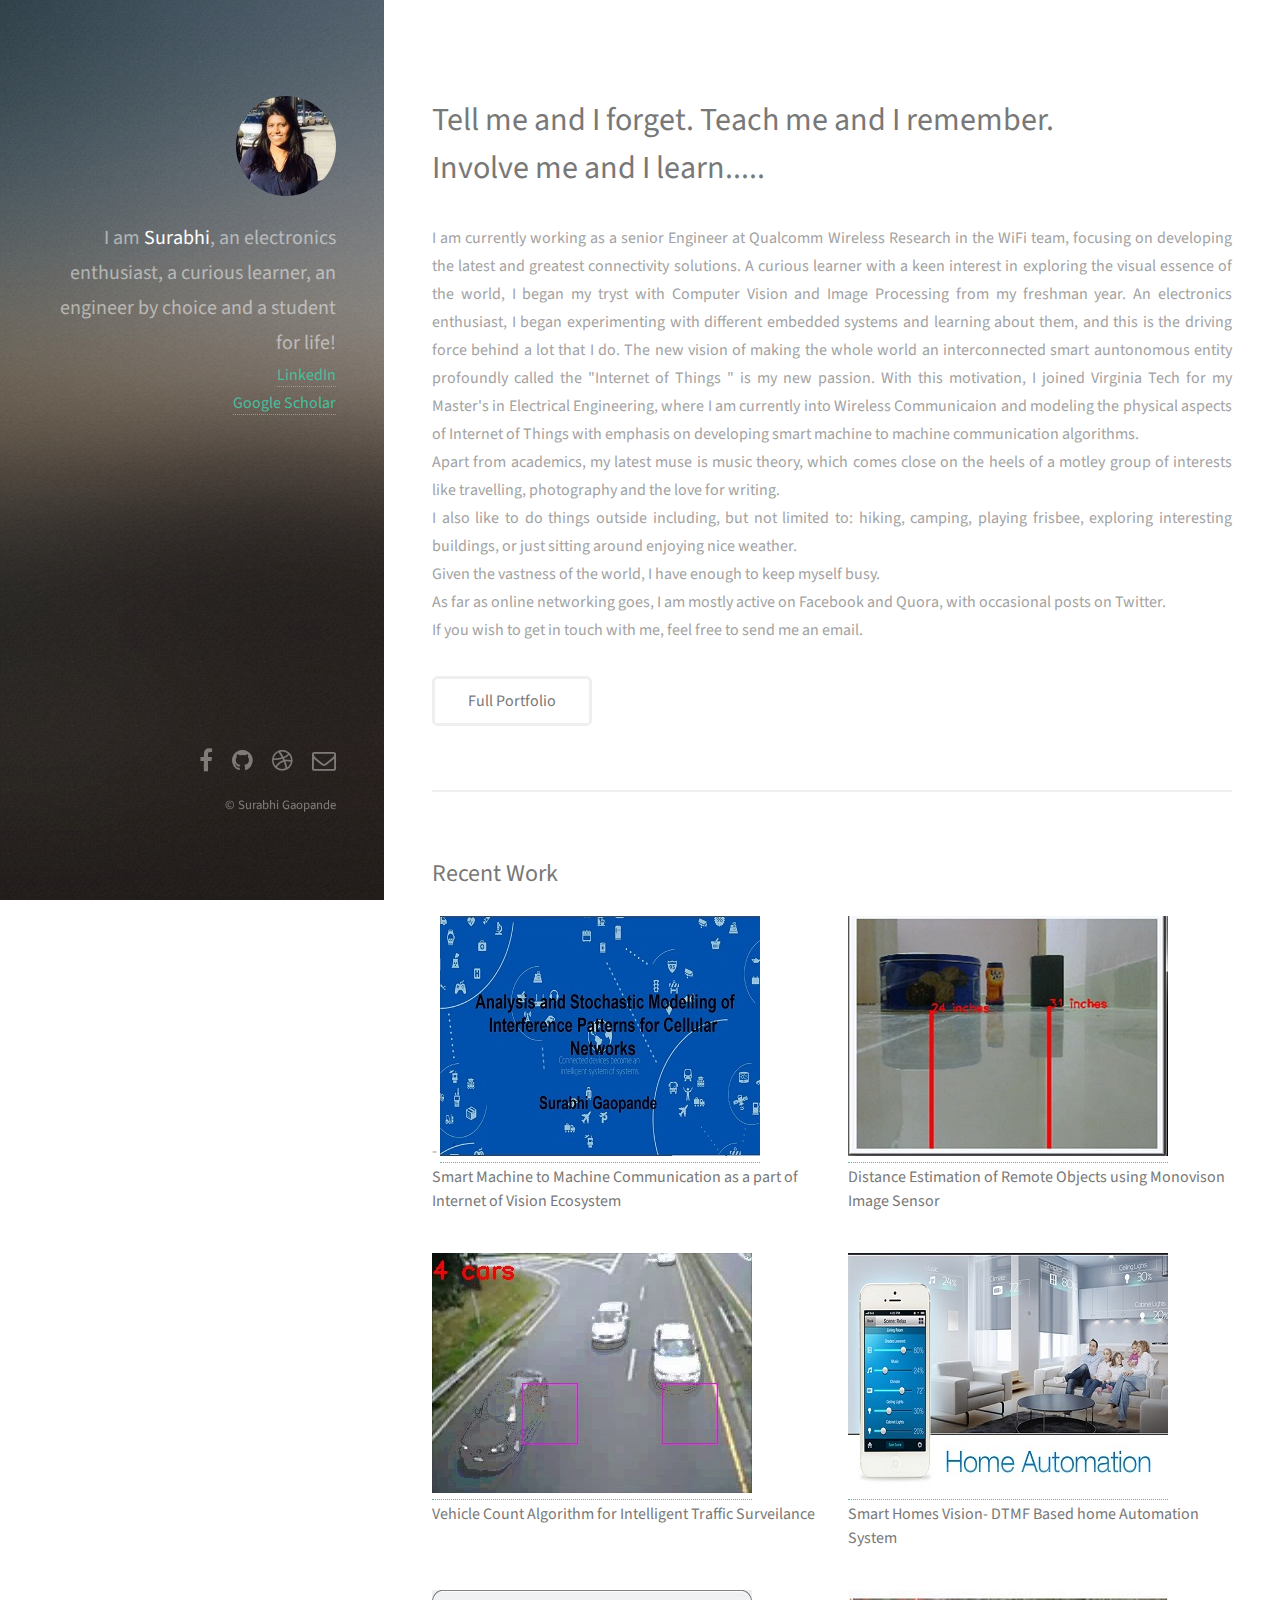
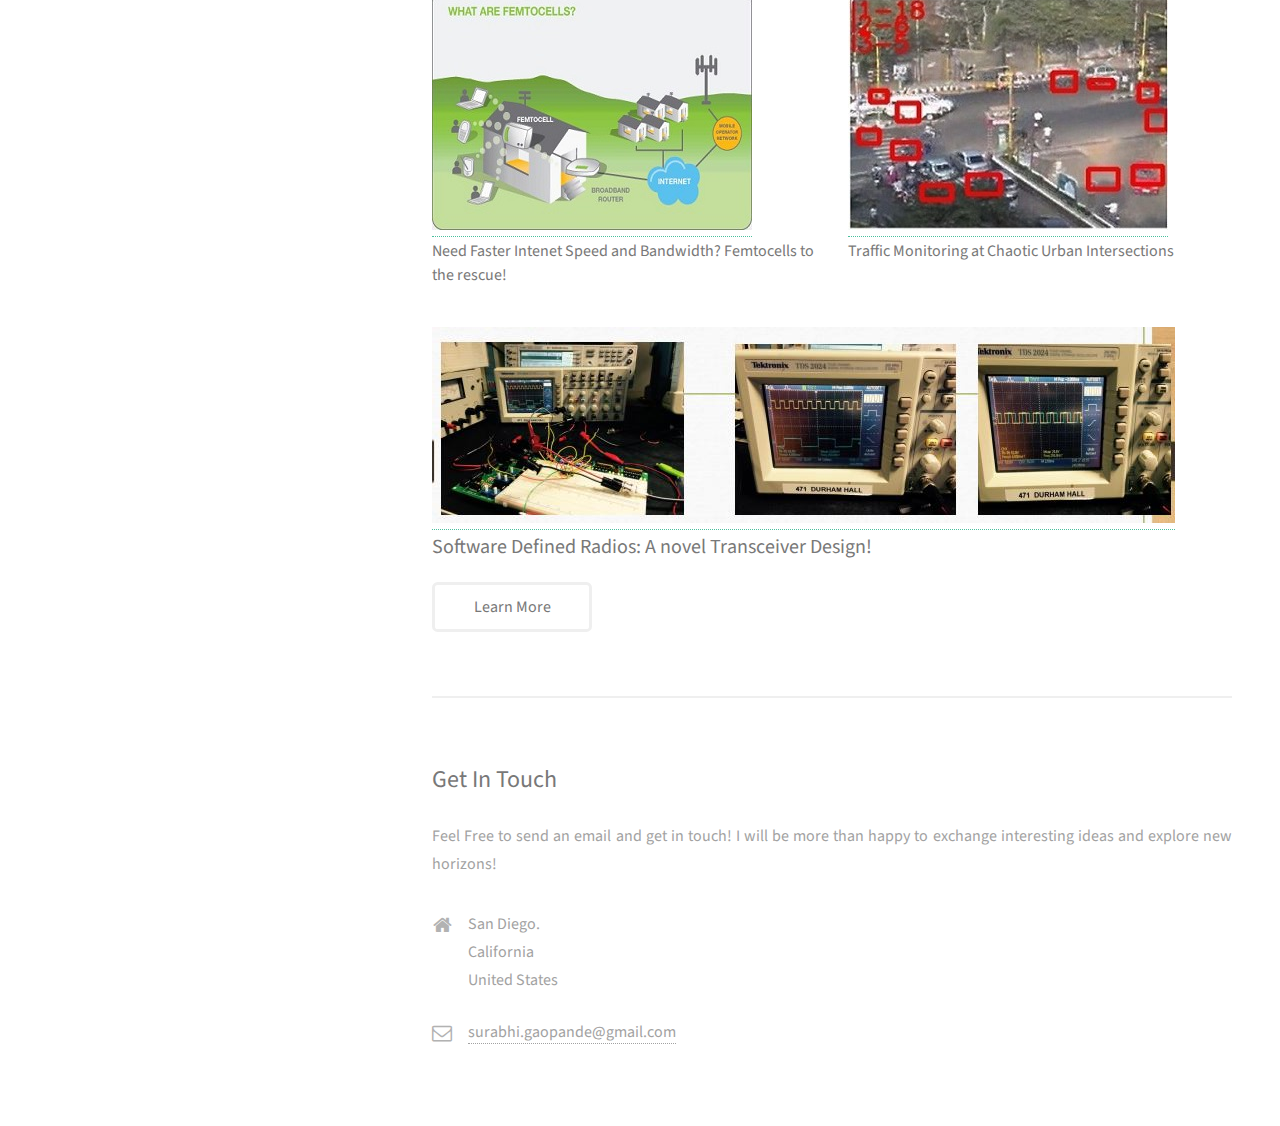
<file: index.html>
<!DOCTYPE HTML>
<!--
	Strata by HTML5 UP
	html5up.net | @n33co
	Free for personal and commercial use under the CCA 3.0 license (html5up.net/license)
-->
<html>
	<head>
		<title>Surabhi Gaopande | Homepage</title>
		<meta charset="utf-8" />
		<meta name="viewport" content="width=device-width, initial-scale=1" />
		<!--[if lte IE 8]><script src="assets/js/ie/html5shiv.js"></script><![endif]-->
		<link rel="stylesheet" href="assets/css/main.css" />
		<!--[if lte IE 8]><link rel="stylesheet" href="assets/css/ie8.css" /><![endif]-->
	</head>
	<body id="top">

		<!-- Header -->
			<header id="header">
				<a href="#" class="image avatar"><img src="images/avatar.jpg" alt="" /></a>
				<h1>I am <strong> Surabhi</strong>, <br />
				an electronics enthusiast, a curious learner,<br />
				an engineer by choice and a student for life!</h1>
			<!--	<a  href="http://github.com/surabhigaopande" > Github </a><br>-->
				<a href="https://www.linkedin.com/in/surabhigaopande">
					<i class="icon-LinkedIn"></i> LinkedIn </a><br>
				<a href="https://scholar.google.com/citations?user=dm7-8nMAAAAJ&hl=en" ><i class="icon-comment"></i> Google Scholar </a>
			</header>

		<!-- Main -->
			<div id="main">

				<!-- One -->
					<section id="one">
						<header class="major">
							<h2>Tell me and I forget. Teach me and I remember. <br />
							Involve me and I learn.....</h2>
						</header>
						<p>
						I am currently working as a senior Engineer at Qualcomm Wireless Research in the WiFi team, focusing on developing the latest and greatest connectivity solutions.
							A curious learner with a keen interest in exploring the visual essence of the world,
						I began my tryst with Computer Vision and Image Processing from my freshman year.
						An electronics enthusiast, I began experimenting with different embedded systems and 
 learning about them, and this is the driving force behind a lot that I do.
 The new vision of making the whole world an interconnected smart auntonomous entity profoundly called the 
 "Internet of Things " is my new passion. With this motivation, 
 I joined Virginia Tech for my Master's in Electrical Engineering,  where I am currently into 
 Wireless Communicaion and modeling the physical aspects of Internet of Things with emphasis on 
 developing smart  machine to machine communication algorithms.<br />
Apart from academics, my latest muse is music theory, which comes close on the heels of a 
motley group of interests like travelling, photography and the love for writing. <br />
I also like to do things outside including, but not limited to: hiking, camping, playing frisbee,
 exploring interesting buildings, or just sitting around enjoying nice weather.<br />
Given the vastness of the world, I have enough to keep myself busy.<br />
As far as online networking goes, I am mostly active on Facebook and Quora, with occasional posts on Twitter.<br />
If you wish to get in touch with me, feel free to send me an email.

							</p>
						<ul class="actions">
							<li><a href="https://drive.google.com/file/d/0B64SSNlV65MhZXlHTEViMHFKNUE/preview" class="button">Full Portfolio</a></li>
						</ul>
					</section>

				<!-- Two -->
					<section id="two">
						<h2>Recent Work</h2>
						<div class="row">
						<article class="6u 12u$(xsmall) work-item">
-								<a href="http://surabhigaopande.github.io/Projects2.html#seven" ><img src="images/thumbs/p1.JPG" alt=""  /></a>
 								<h3>Smart Machine to Machine Communication as a part of Internet of Vision Ecosystem</h3>
 								
 							</article>	
							<article class="6u$ 12u$(xsmall) work-item">
								<a href="http://surabhigaopande.github.io/Projects2.html#one" ><img src="images/thumbs/p4.JPG" alt="" /></a>
								<h3>Distance Estimation of Remote Objects using Monovison Image Sensor</h3>
							
							</article>
							<article class="6u 12u$(xsmall) work-item">
								<a href="http://surabhigaopande.github.io/Projects2.html#two" ><img src="images/thumbs/p3.jpg" alt="" /></a>
								<h3>Vehicle Count Algorithm for Intelligent Traffic Surveilance</h3>
								
							</article>
							<article class="6u$ 12u$(xsmall) work-item">
								<a href="http://surabhigaopande.github.io/Projects2.html#three" ><img src="images/thumbs/p2.jpg" alt="" /></a>
								<h3>Smart Homes Vision- DTMF Based home Automation System</h3>
								
							</article>
							<article class="6u 12u$(xsmall) work-item">
								<a href="http://surabhigaopande.github.io/Projects2.html#six" ><img src="images/thumbs/p3.gif" alt="" /></a>
								<h3>Need Faster Intenet Speed and Bandwidth? Femtocells to the rescue!</h3>
							
							</article>
							<article class="6u$ 12u$(xsmall) work-item">
								<a href="http://surabhigaopande.github.io/Projects2.html#four"><img src="images/thumbs/p12.jpg" alt="" /></a>
								<h3>Traffic Monitoring at Chaotic Urban Intersections</h3>
									</article>
									
					<article class=16u$ 52u$(xsmall) work-item">
								<a href="http://surabhigaopande.github.io/Projects2.html#five"><img src="images/thumbs/sdr3.JPG" alt="" /></a>
					<h3>Software Defined Radios: A novel Transceiver Design! </h3>
									</article>
						</div>
						<ul class="actions">
							<li><a href="Projects2.html" class="button">Learn More</a></li>
						</ul>
					</section>

				<!-- Three -->
					<section id="three">
						<h2>Get In Touch</h2>
						<p>Feel Free to send an email and get in touch! I will be more than happy to exchange interesting ideas and explore new horizons!</p>
						<div class="row">
						
							<div class="20u$ 12u$(small)">
								<ul class="labeled-icons">
									<li>
										<h3 class="icon fa-home"><span class="label">Address</span></h3>
									San Diego.<br />
										California<br />
										United States
									</li>
									
									<li>
										<h3 class="icon fa-envelope-o"><span class="label">Email</span></h3>
										<a href="#">surabhi.gaopande@gmail.com</a>
									</li>
								</ul>
							</div>
						</div>
					</section>

				<!-- Four -->
				<!--
					<section id="four">
						<h2>Elements</h2>

						<section>
							<h4>Text</h4>
							<p>This is <b>bold</b> and this is <strong>strong</strong>. This is <i>italic</i> and this is <em>emphasized</em>.
							This is <sup>superscript</sup> text and this is <sub>subscript</sub> text.
							This is <u>underlined</u> and this is code: <code>for (;;) { ... }</code>. Finally, <a href="#">this is a link</a>.</p>
							<hr />
							<header>
								<h4>Heading with a Subtitle</h4>
								<p>Lorem ipsum dolor sit amet nullam id egestas urna aliquam</p>
							</header>
							<p>Nunc lacinia ante nunc ac lobortis. Interdum adipiscing gravida odio porttitor sem non mi integer non faucibus ornare mi ut ante amet placerat aliquet. Volutpat eu sed ante lacinia sapien lorem accumsan varius montes viverra nibh in adipiscing blandit tempus accumsan.</p>
							<header>
								<h5>Heading with a Subtitle</h5>
								<p>Lorem ipsum dolor sit amet nullam id egestas urna aliquam</p>
							</header>
							<p>Nunc lacinia ante nunc ac lobortis. Interdum adipiscing gravida odio porttitor sem non mi integer non faucibus ornare mi ut ante amet placerat aliquet. Volutpat eu sed ante lacinia sapien lorem accumsan varius montes viverra nibh in adipiscing blandit tempus accumsan.</p>
							<hr />
							<h2>Heading Level 2</h2>
							<h3>Heading Level 3</h3>
							<h4>Heading Level 4</h4>
							<h5>Heading Level 5</h5>
							<h6>Heading Level 6</h6>
							<hr />
							<h5>Blockquote</h5>
							<blockquote>Fringilla nisl. Donec accumsan interdum nisi, quis tincidunt felis sagittis eget tempus euismod. Vestibulum ante ipsum primis in faucibus vestibulum. Blandit adipiscing eu felis iaculis volutpat ac adipiscing accumsan faucibus. Vestibulum ante ipsum primis in faucibus lorem ipsum dolor sit amet nullam adipiscing eu felis.</blockquote>
							<h5>Preformatted</h5>
							<pre><code>i = 0;

while (!deck.isInOrder()) {
print 'Iteration ' + i;
deck.shuffle();
i++;
}

print 'It took ' + i + ' iterations to sort the deck.';</code></pre>
						</section>

						<section>
							<h4>Lists</h4>
							<div class="row">
								<div class="6u 12u$(xsmall)">
									<h5>Unordered</h5>
									<ul>
										<li>Dolor pulvinar etiam magna etiam.</li>
										<li>Sagittis adipiscing lorem eleifend.</li>
										<li>Felis enim feugiat dolore viverra.</li>
									</ul>
									<h5>Alternate</h5>
									<ul class="alt">
										<li>Dolor pulvinar etiam magna etiam.</li>
										<li>Sagittis adipiscing lorem eleifend.</li>
										<li>Felis enim feugiat dolore viverra.</li>
									</ul>
								</div>
								<div class="6u$ 12u$(xsmall)">
									<h5>Ordered</h5>
									<ol>
										<li>Dolor pulvinar etiam magna etiam.</li>
										<li>Etiam vel felis at lorem sed viverra.</li>
										<li>Felis enim feugiat dolore viverra.</li>
										<li>Dolor pulvinar etiam magna etiam.</li>
										<li>Etiam vel felis at lorem sed viverra.</li>
										<li>Felis enim feugiat dolore viverra.</li>
									</ol>
									<h5>Icons</h5>
									<ul class="icons">
										<li><a href="#" class="icon fa-twitter"><span class="label">Twitter</span></a></li>
										<li><a href="#" class="icon fa-facebook"><span class="label">Facebook</span></a></li>
										<li><a href="#" class="icon fa-instagram"><span class="label">Instagram</span></a></li>
										<li><a href="#" class="icon fa-github"><span class="label">Github</span></a></li>
										<li><a href="#" class="icon fa-dribbble"><span class="label">Dribbble</span></a></li>
										<li><a href="#" class="icon fa-tumblr"><span class="label">Tumblr</span></a></li>
									</ul>
								</div>
							</div>
							<h5>Actions</h5>
							<ul class="actions">
								<li><a href="#" class="button special">Default</a></li>
								<li><a href="#" class="button">Default</a></li>
							</ul>
							<ul class="actions small">
								<li><a href="#" class="button special small">Small</a></li>
								<li><a href="#" class="button small">Small</a></li>
							</ul>
							<div class="row">
								<div class="6u 12u$(small)">
									<ul class="actions vertical">
										<li><a href="#" class="button special">Default</a></li>
										<li><a href="#" class="button">Default</a></li>
									</ul>
								</div>
								<div class="6u$ 12u$(small)">
									<ul class="actions vertical small">
										<li><a href="#" class="button special small">Small</a></li>
										<li><a href="#" class="button small">Small</a></li>
									</ul>
								</div>
								<div class="6u 12u$(small)">
									<ul class="actions vertical">
										<li><a href="#" class="button special fit">Default</a></li>
										<li><a href="#" class="button fit">Default</a></li>
									</ul>
								</div>
								<div class="6u$ 12u$(small)">
									<ul class="actions vertical small">
										<li><a href="#" class="button special small fit">Small</a></li>
										<li><a href="#" class="button small fit">Small</a></li>
									</ul>
								</div>
							</div>
						</section>

						<section>
							<h4>Table</h4>
							<h5>Default</h5>
							<div class="table-wrapper">
								<table>
									<thead>
										<tr>
											<th>Name</th>
											<th>Description</th>
											<th>Price</th>
										</tr>
									</thead>
									<tbody>
										<tr>
											<td>Item One</td>
											<td>Ante turpis integer aliquet porttitor.</td>
											<td>29.99</td>
										</tr>
										<tr>
											<td>Item Two</td>
											<td>Vis ac commodo adipiscing arcu aliquet.</td>
											<td>19.99</td>
										</tr>
										<tr>
											<td>Item Three</td>
											<td> Morbi faucibus arcu accumsan lorem.</td>
											<td>29.99</td>
										</tr>
										<tr>
											<td>Item Four</td>
											<td>Vitae integer tempus condimentum.</td>
											<td>19.99</td>
										</tr>
										<tr>
											<td>Item Five</td>
											<td>Ante turpis integer aliquet porttitor.</td>
											<td>29.99</td>
										</tr>
									</tbody>
									<tfoot>
										<tr>
											<td colspan="2"></td>
											<td>100.00</td>
										</tr>
									</tfoot>
								</table>
							</div>

							<h5>Alternate</h5>
							<div class="table-wrapper">
								<table class="alt">
									<thead>
										<tr>
											<th>Name</th>
											<th>Description</th>
											<th>Price</th>
										</tr>
									</thead>
									<tbody>
										<tr>
											<td>Item One</td>
											<td>Ante turpis integer aliquet porttitor.</td>
											<td>29.99</td>
										</tr>
										<tr>
											<td>Item Two</td>
											<td>Vis ac commodo adipiscing arcu aliquet.</td>
											<td>19.99</td>
										</tr>
										<tr>
											<td>Item Three</td>
											<td> Morbi faucibus arcu accumsan lorem.</td>
											<td>29.99</td>
										</tr>
										<tr>
											<td>Item Four</td>
											<td>Vitae integer tempus condimentum.</td>
											<td>19.99</td>
										</tr>
										<tr>
											<td>Item Five</td>
											<td>Ante turpis integer aliquet porttitor.</td>
											<td>29.99</td>
										</tr>
									</tbody>
									<tfoot>
										<tr>
											<td colspan="2"></td>
											<td>100.00</td>
										</tr>
									</tfoot>
								</table>
							</div>
						</section>

						<section>
							<h4>Buttons</h4>
							<ul class="actions">
								<li><a href="#" class="button special">Special</a></li>
								<li><a href="#" class="button">Default</a></li>
							</ul>
							<ul class="actions">
								<li><a href="#" class="button big">Big</a></li>
								<li><a href="#" class="button">Default</a></li>
								<li><a href="#" class="button small">Small</a></li>
							</ul>
							<ul class="actions fit">
								<li><a href="#" class="button special fit">Fit</a></li>
								<li><a href="#" class="button fit">Fit</a></li>
							</ul>
							<ul class="actions fit small">
								<li><a href="#" class="button special fit small">Fit + Small</a></li>
								<li><a href="#" class="button fit small">Fit + Small</a></li>
							</ul>
							<ul class="actions">
								<li><a href="#" class="button special icon fa-download">Icon</a></li>
								<li><a href="#" class="button icon fa-download">Icon</a></li>
							</ul>
							<ul class="actions">
								<li><span class="button special disabled">Special</span></li>
								<li><span class="button disabled">Default</span></li>
							</ul>
						</section>

						<section>
							<h4>Form</h4>
							<form method="post" action="#">
								<div class="row uniform 50%">
									<div class="6u 12u$(xsmall)">
										<input type="text" name="demo-name" id="demo-name" value="" placeholder="Name" />
									</div>
									<div class="6u$ 12u$(xsmall)">
										<input type="email" name="demo-email" id="demo-email" value="" placeholder="Email" />
									</div>
									<div class="12u$">
										<div class="select-wrapper">
											<select name="demo-category" id="demo-category">
												<option value="">- Category -</option>
												<option value="1">Manufacturing</option>
												<option value="1">Shipping</option>
												<option value="1">Administration</option>
												<option value="1">Human Resources</option>
											</select>
										</div>
									</div>
									<div class="4u 12u$(small)">
										<input type="radio" id="demo-priority-low" name="demo-priority" checked>
										<label for="demo-priority-low">Low Priority</label>
									</div>
									<div class="4u 12u$(small)">
										<input type="radio" id="demo-priority-normal" name="demo-priority">
										<label for="demo-priority-normal">Normal Priority</label>
									</div>
									<div class="4u$ 12u(small)">
										<input type="radio" id="demo-priority-high" name="demo-priority">
										<label for="demo-priority-high">High Priority</label>
									</div>
									<div class="6u 12u$(small)">
										<input type="checkbox" id="demo-copy" name="demo-copy">
										<label for="demo-copy">Email me a copy of this message</label>
									</div>
									<div class="6u$ 12u$(small)">
										<input type="checkbox" id="demo-human" name="demo-human" checked>
										<label for="demo-human">I am a human and not a robot</label>
									</div>
									<div class="12u$">
										<textarea name="demo-message" id="demo-message" placeholder="Enter your message" rows="6"></textarea>
									</div>
									<div class="12u$">
										<ul class="actions">
											<li><input type="submit" value="Send Message" class="special" /></li>
											<li><input type="reset" value="Reset" /></li>
										</ul>
									</div>
								</div>
							</form>
						</section>

						<section>
							<h4>Image</h4>
							<h5>Fit</h5>
							<div class="box alt">
								<div class="row 50% uniform">
									<div class="12u$"><span class="image fit"><img src="images/fulls/05.jpg" alt="" /></span></div>
									<div class="4u"><span class="image fit"><img src="images/thumbs/01.jpg" alt="" /></span></div>
									<div class="4u"><span class="image fit"><img src="images/thumbs/02.jpg" alt="" /></span></div>
									<div class="4u$"><span class="image fit"><img src="images/thumbs/03.jpg" alt="" /></span></div>
									<div class="4u"><span class="image fit"><img src="images/thumbs/04.jpg" alt="" /></span></div>
									<div class="4u"><span class="image fit"><img src="images/thumbs/05.jpg" alt="" /></span></div>
									<div class="4u$"><span class="image fit"><img src="images/thumbs/06.jpg" alt="" /></span></div>
									<div class="4u"><span class="image fit"><img src="images/thumbs/03.jpg" alt="" /></span></div>
									<div class="4u"><span class="image fit"><img src="images/thumbs/02.jpg" alt="" /></span></div>
									<div class="4u$"><span class="image fit"><img src="images/thumbs/01.jpg" alt="" /></span></div>
								</div>
							</div>
							<h5>Left &amp; Right</h5>
							<p><span class="image left"><img src="images/avatar.jpg" alt="" /></span>Fringilla nisl. Donec accumsan interdum nisi, quis tincidunt felis sagittis eget. tempus euismod. Vestibulum ante ipsum primis in faucibus vestibulum. Blandit adipiscing eu felis iaculis volutpat ac adipiscing accumsan eu faucibus. Integer ac pellentesque praesent tincidunt felis sagittis eget. tempus euismod. Vestibulum ante ipsum primis in faucibus vestibulum. Blandit adipiscing eu felis iaculis volutpat ac adipiscing accumsan eu faucibus. Integer ac pellentesque praesent. Donec accumsan interdum nisi, quis tincidunt felis sagittis eget. tempus euismod. Vestibulum ante ipsum primis in faucibus vestibulum. Blandit adipiscing eu felis iaculis volutpat ac adipiscing accumsan eu faucibus. Integer ac pellentesque praesent tincidunt felis sagittis eget. tempus euismod. Vestibulum ante ipsum primis in faucibus vestibulum. Blandit adipiscing eu felis iaculis volutpat ac adipiscing accumsan eu faucibus. Integer ac pellentesque praesent.</p>
							<p><span class="image right"><img src="images/avatar.jpg" alt="" /></span>Fringilla nisl. Donec accumsan interdum nisi, quis tincidunt felis sagittis eget. tempus euismod. Vestibulum ante ipsum primis in faucibus vestibulum. Blandit adipiscing eu felis iaculis volutpat ac adipiscing accumsan eu faucibus. Integer ac pellentesque praesent tincidunt felis sagittis eget. tempus euismod. Vestibulum ante ipsum primis in faucibus vestibulum. Blandit adipiscing eu felis iaculis volutpat ac adipiscing accumsan eu faucibus. Integer ac pellentesque praesent. Donec accumsan interdum nisi, quis tincidunt felis sagittis eget. tempus euismod. Vestibulum ante ipsum primis in faucibus vestibulum. Blandit adipiscing eu felis iaculis volutpat ac adipiscing accumsan eu faucibus. Integer ac pellentesque praesent tincidunt felis sagittis eget. tempus euismod. Vestibulum ante ipsum primis in faucibus vestibulum. Blandit adipiscing eu felis iaculis volutpat ac adipiscing accumsan eu faucibus. Integer ac pellentesque praesent.</p>
						</section>

					</section>
				-->

			</div>

		<!-- Footer -->
			<footer id="footer">
				<ul class="icons">
					<li><a href="http://facebook.com/surabhi.gaopande" class="icon fa-facebook"><span class="label">Facebook</span></a></li>
					<li><a href="http://github.com/surabhigaopande" class="icon fa-github"><span class="label">Github</span></a></li>
					<li><a href="#" class="icon fa-dribbble"><span class="label">Dribbble</span></a></li>
					<li><a href="mailto:surabhi.gaopande@gmail.com" class="icon fa-envelope-o"><span class="label">Email</span></a></li>
				</ul>
				<ul class="copyright">
					<li>&copy; Surabhi Gaopande</li>
				</ul>
			</footer>

		<!-- Scripts -->
			<script src="assets/js/jquery.min.js"></script>
			<script src="assets/js/jquery.poptrox.min.js"></script>
			<script src="assets/js/skel.min.js"></script>
			<script src="assets/js/util.js"></script>
			<!--[if lte IE 8]><script src="assets/js/ie/respond.min.js"></script><![endif]-->
			<script src="assets/js/main.js"></script>

	</body>
</html>
</file>
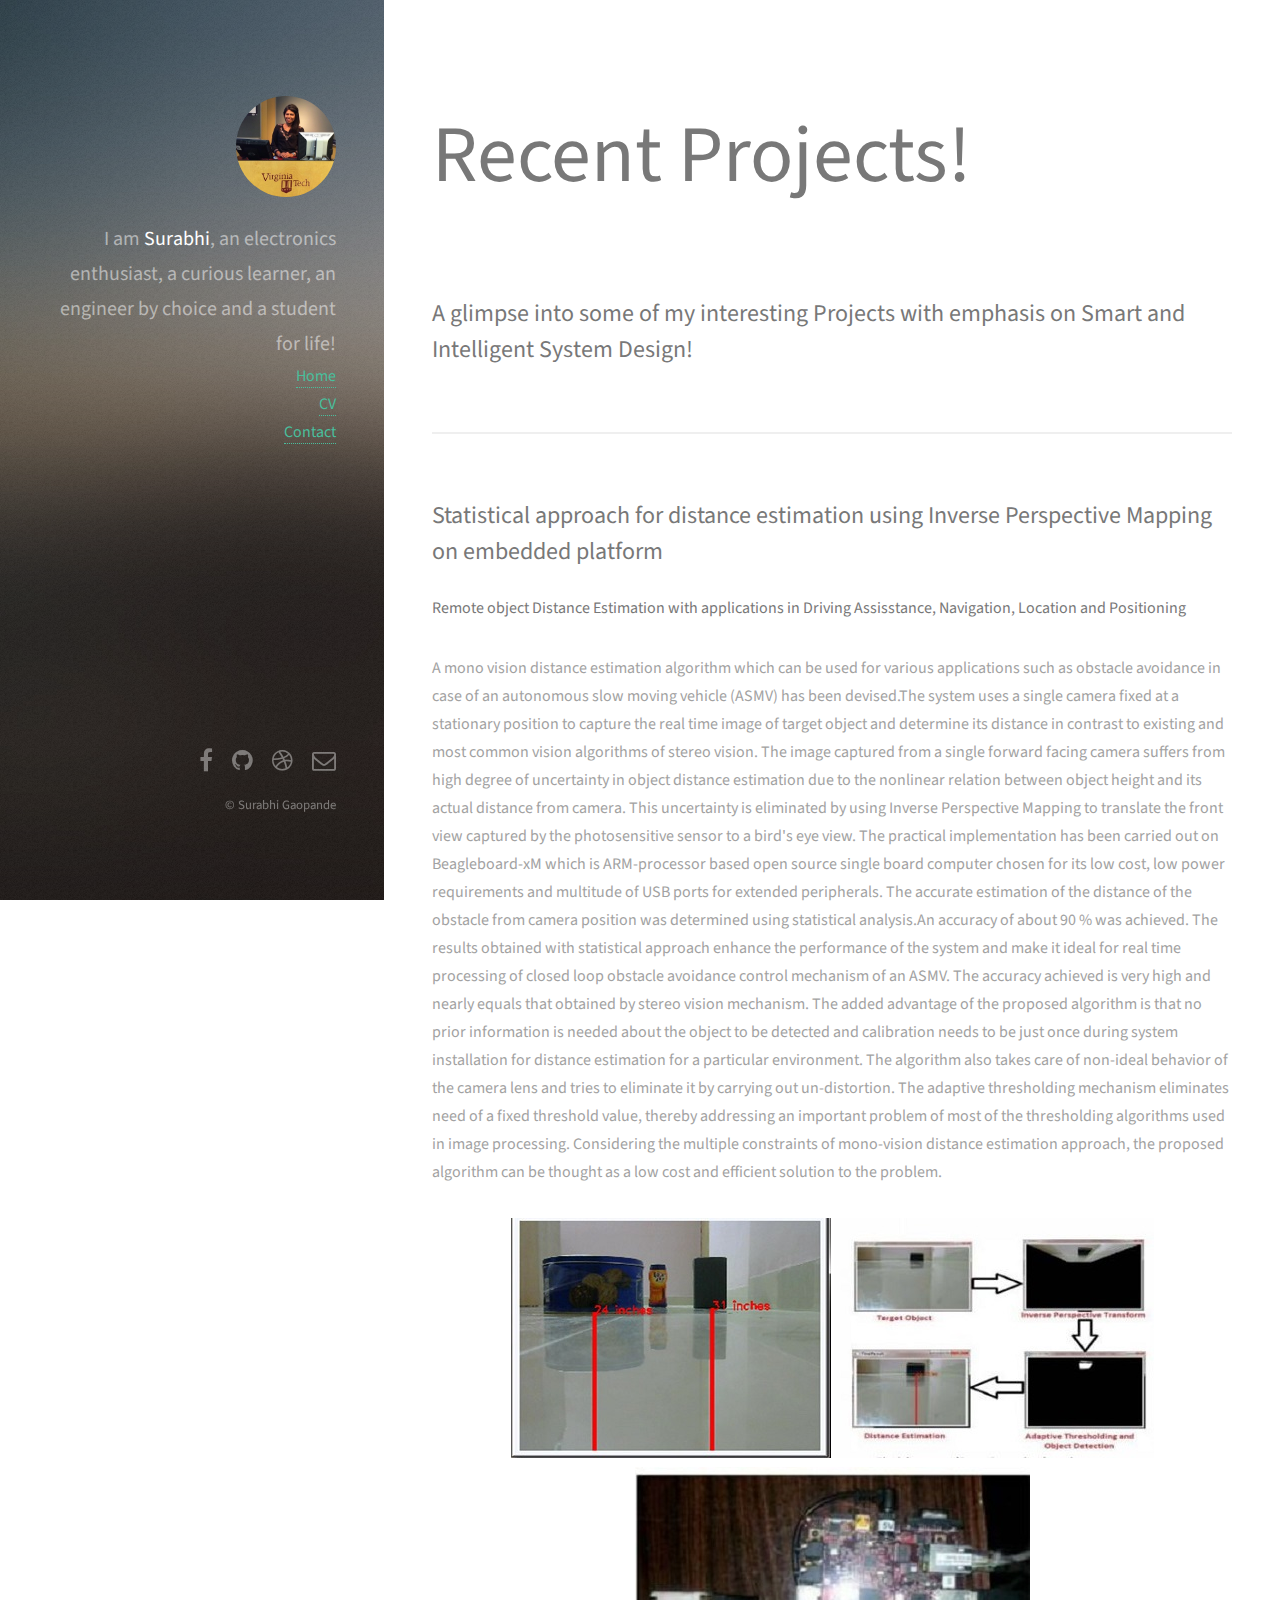
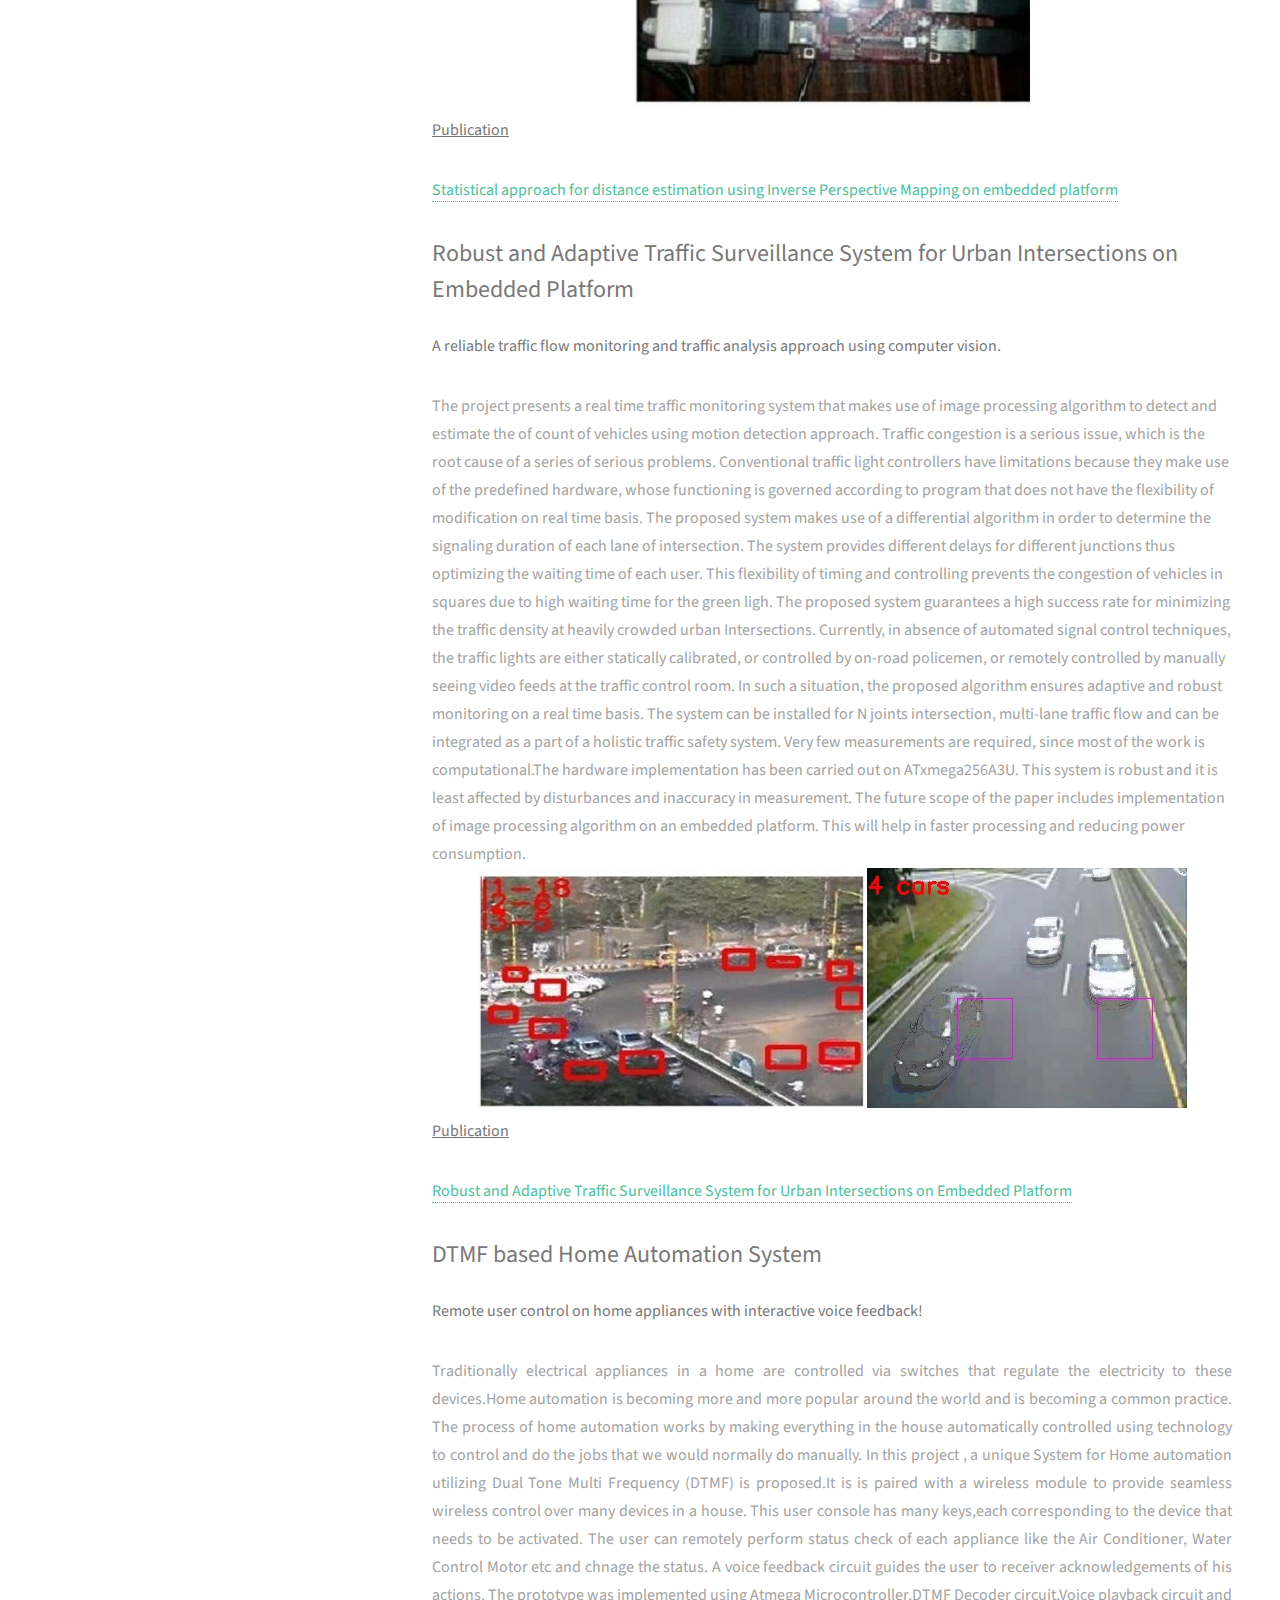
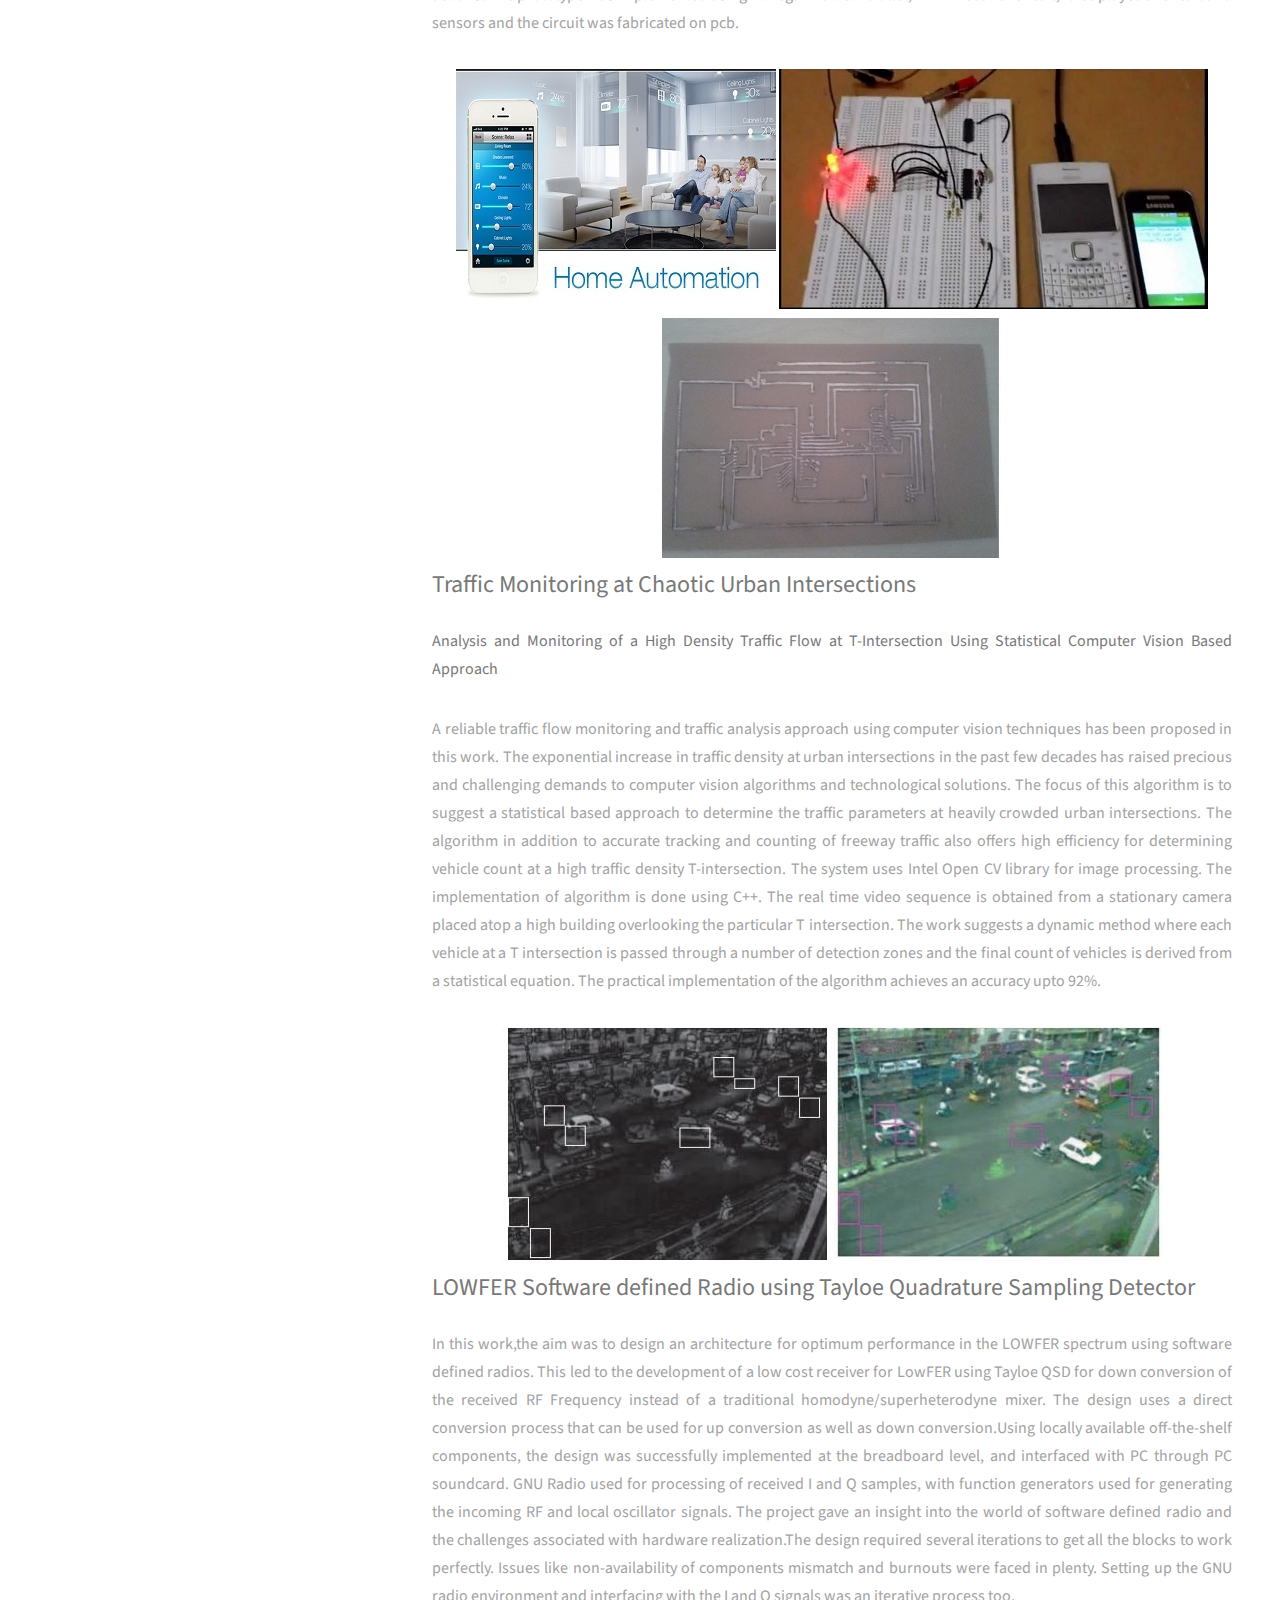
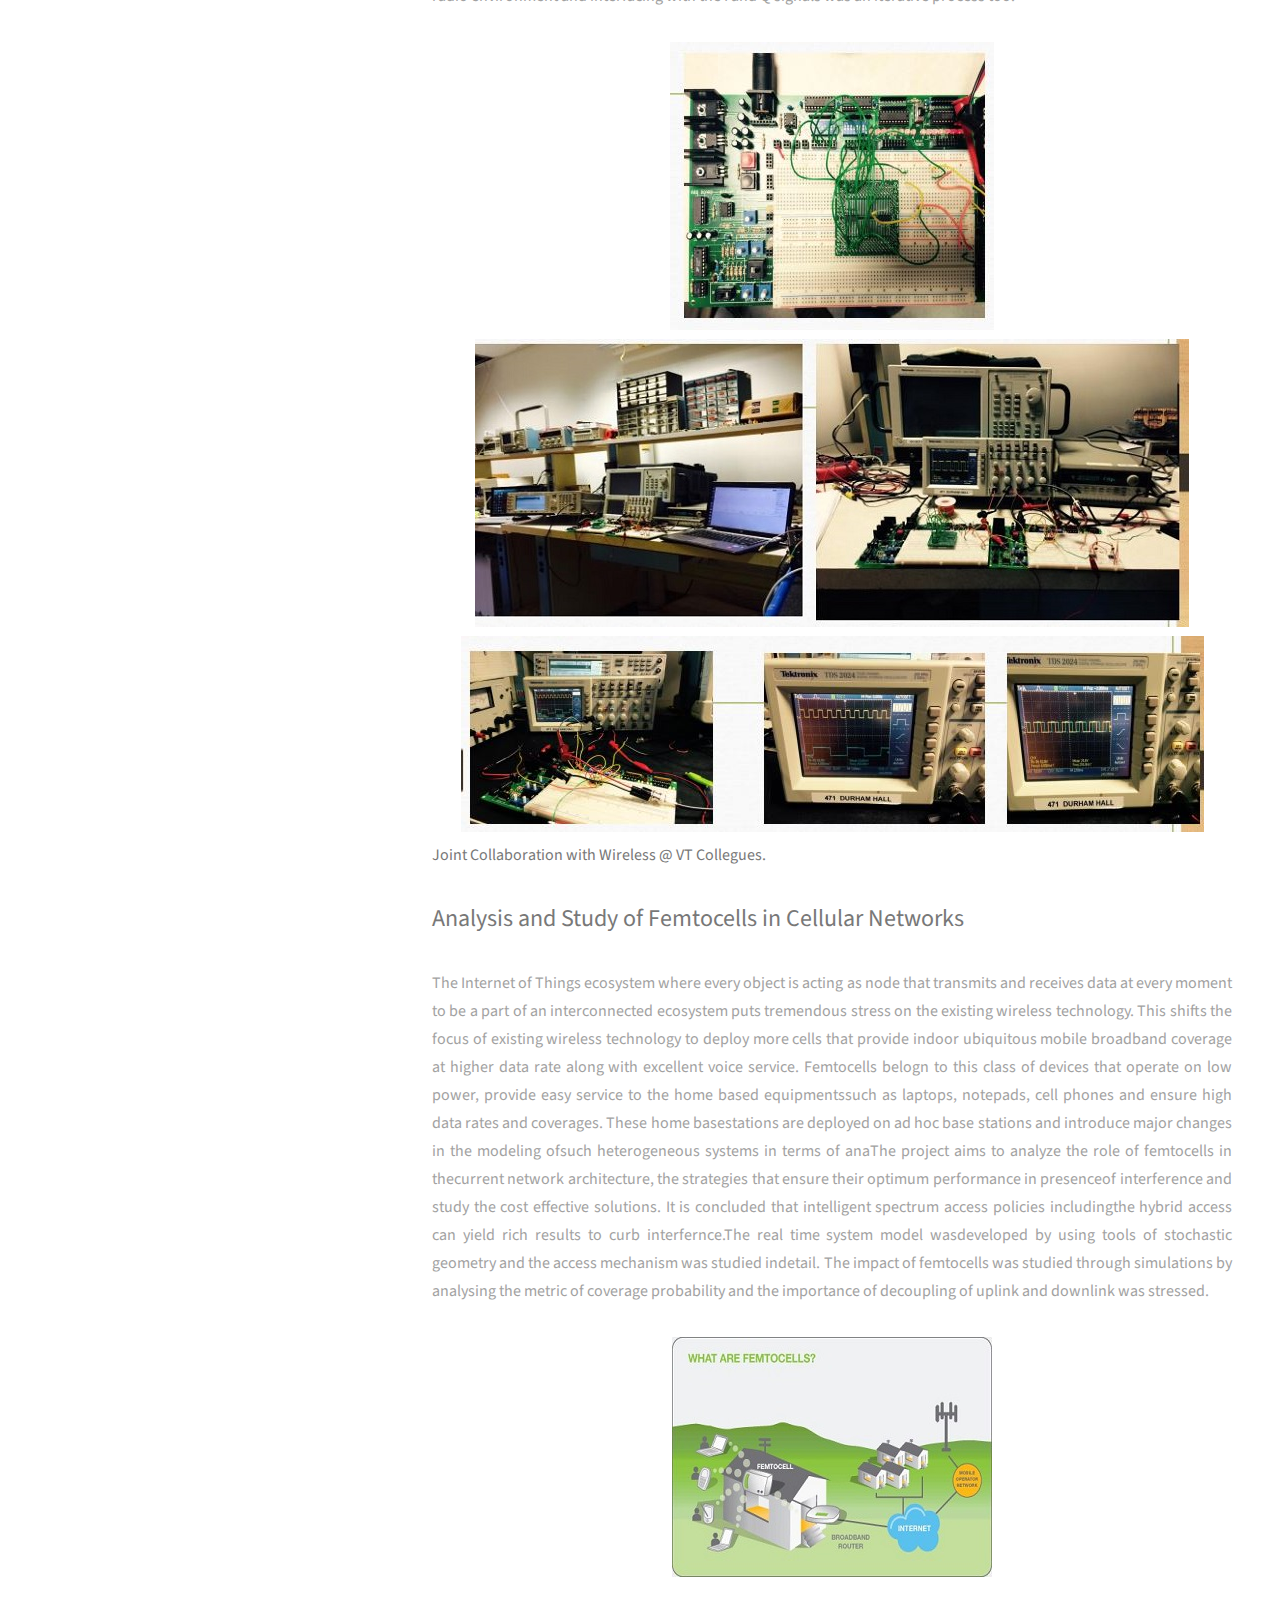
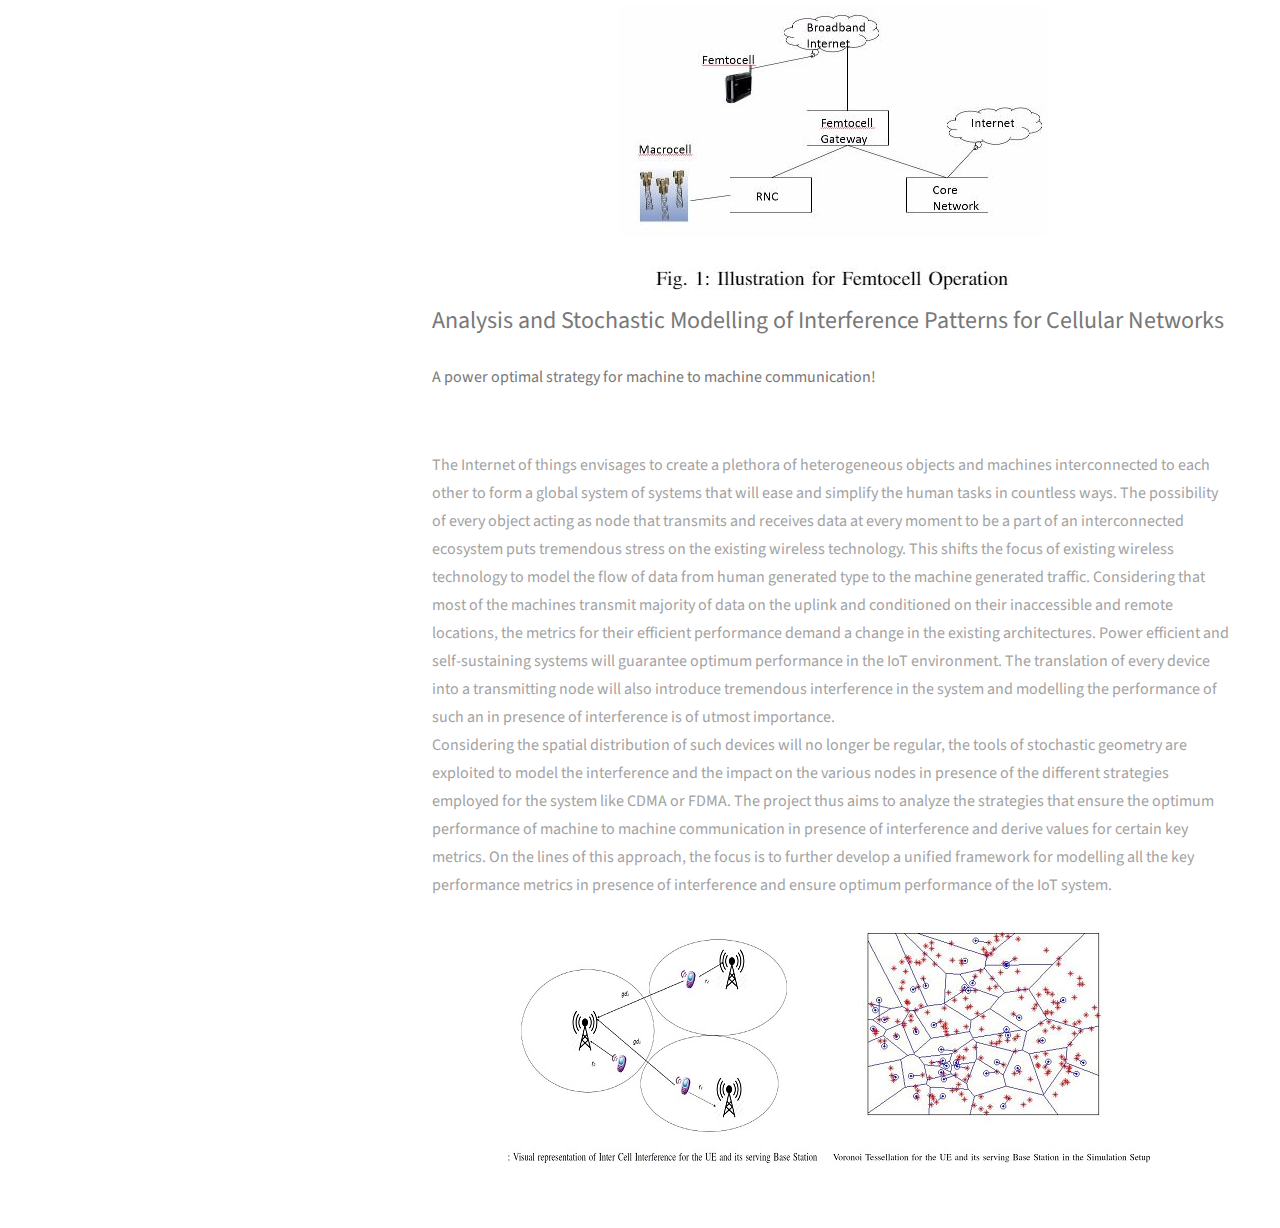
<file: Projects2.html>
<!DOCTYPE HTML>
<!--
	Strata by HTML5 UP
	html5up.net | @n33co
	Free for personal and commercial use under the CCA 3.0 license (html5up.net/license)
-->
<html>
	<head>
		<title>Surabhi Gaopande | Homepage</title>
		<meta charset="utf-8" />
		<meta name="viewport" content="width=device-width, initial-scale=1" />
		<!--[if lte IE 8]><script src="assets/js/ie/html5shiv.js"></script><![endif]-->
		<link rel="stylesheet" href="assets/css/main.css" />
		<!--[if lte IE 8]><link rel="stylesheet" href="assets/css/ie8.css" /><![endif]-->
	</head>
		<body id="top">

		<!-- Header -->
			<header id="header">
				<a href="#" class="image avatar"><img src="images/thumbs/dp1.jpg" alt="" /></a>
				<h1>I am <strong> Surabhi</strong>, <br />
				an electronics enthusiast, a curious learner,<br />
				an engineer by choice and a student for life!</h1>
				<ul class="nav nav-pills nav-stacked">
				<a href="index.html"><i class="icon-home"></i> Home </a><br>
				<a href="https://drive.google.com/file/d/0B64SSNlV65MhZXlHTEViMHFKNUE/preview">
					<i class="icon-road"></i> CV </a><br>
				<a href="mailto:surabhi.gaopande@gmail.com" ><i class="icon-comment"></i> Contact </a>
			</ul>

			</header>

		<!-- Main -->
			<div id="main">
					<h1>Recent Projects!</h1>
      			<strong><h2>A glimpse into some of my interesting Projects with emphasis on Smart and Intelligent System Design! </strong> </h2>
      	
				<!-- One -->
					<section id="one">
					<h2>	Statistical approach for distance estimation using Inverse Perspective Mapping on embedded platform<br></h2>
      		<strong><p>Remote object Distance Estimation with applications in Driving Assisstance, Navigation, 
      		Location and Positioning</strong> </p>
      		A mono vision distance estimation algorithm which can be used for various applications such as obstacle avoidance in case
      		of an autonomous slow moving vehicle (ASMV) has been devised.The system uses
a single camera fixed at a stationary position to capture the real
time image of target object and determine its distance in contrast
to existing and most common vision algorithms of stereo vision.
The image captured from a single forward facing camera suffers
from high degree of uncertainty in object distance estimation due
to the nonlinear relation between object height and its actual
distance from camera. This uncertainty is eliminated by using
Inverse Perspective Mapping to translate the front view captured
by the photosensitive sensor to a bird's eye view.  The practical implementation has been carried out on
Beagleboard-xM which is ARM-processor based open source single board computer chosen for its low cost, low power
requirements and multitude of USB ports for extended peripherals. The accurate estimation of the distance of the obstacle from
      		camera position was determined using statistical analysis.An accuracy of about 90 % was achieved. 
      		The results obtained with statistical approach enhance the performance of the system and make it ideal for real time processing
      		of closed loop obstacle avoidance control mechanism of an ASMV. The accuracy achieved is very high and nearly
      		equals that obtained by stereo vision mechanism. The added advantage of the proposed algorithm is that no prior 
      		information is needed about the object to be detected and calibration needs to be just once during system installation
      		for distance estimation for a particular environment. The algorithm also takes care of non-ideal behavior of the camera 
      		lens and tries to eliminate it by carrying out un-distortion. The adaptive thresholding mechanism eliminates need of a fixed
      		threshold value, thereby addressing an important problem of most of the thresholding algorithms used in image processing.
      		      		Considering the multiple constraints of mono-vision distance estimation approach, the proposed algorithm can be thought as a low cost and efficient solution to the problem.	</p>
				<center>
					<img class = "carousel_img offset1" src="images//thumbs/p4.JPG" alt="">
					<img class = "carousel_img offset1" src="images//thumbs/ipm1.JPG" alt="">
					<img class = "carousel_img offset1" src="images//thumbs/stat1.JPG" alt="">
					</center>
			<p><strong><u>Publication</strong></u></p>
			<p> <strong> <a href="http://ieeexplore.ieee.org/xpls/abs_all.jsp?arnumber=7030430">
		 Statistical approach for distance estimation using Inverse Perspective Mapping on embedded platform</strong>
		 </a><br>   
		  </p>
		<!-- One -->
					<section id="two">
					<h2> 
      		Robust and Adaptive Traffic Surveillance System for
Urban Intersections on Embedded Platform</h2>
      	      		<strong><p> A reliable traffic flow monitoring and traffic analysis
approach using computer vision.</strong> </p>
 The project presents a real time traffic monitoring
system that makes use of image processing algorithm to detect and
estimate the of count of vehicles using motion detection approach.
Traffic congestion is a serious issue, which is the root cause of a
series of serious problems. Conventional traffic light controllers
have limitations because they make use of the predefined
hardware, whose functioning is governed according to program
that does not have the flexibility of modification on real time basis.
The proposed system makes use of a differential algorithm in
order to determine the signaling duration of each lane of
intersection. The system provides different delays for different
junctions thus optimizing the waiting time of each user. This
flexibility of timing and controlling prevents the congestion of
vehicles in squares due to high waiting time for the green ligh.
The proposed system guarantees a high success rate for
minimizing the traffic density at heavily crowded urban
Intersections. Currently, in absence of automated signal control
techniques, the traffic lights are either statically calibrated, or
controlled by on-road policemen, or remotely controlled by
manually seeing video feeds at the traffic control room. In such
a situation, the proposed algorithm ensures adaptive and robust
monitoring on a real time basis. The system can be installed for
N joints intersection, multi-lane traffic flow and can be
integrated as a part of a holistic traffic safety system. Very few
measurements are required, since most of the work is
computational.The hardware implementation has been carried out on
ATxmega256A3U.  This system is robust and it is least affected by
disturbances and inaccuracy in measurement. The future scope
of the paper includes implementation of image processing
algorithm on an embedded platform. This will help in faster
processing and reducing power consumption. 

				<center>
					<img class = "carousel_img offset1" src="images//thumbs/robust1.JPG" alt="">
					<img class = "carousel_img offset1" src="images//thumbs/p3.jpg" alt="">
					</center>
			<p><strong><u>Publication</strong></u></p>
			<p> <strong> <a href="http://ieeexplore.ieee.org/xpls/abs_all.jsp?arnumber=7030429">
		 Robust and Adaptive Traffic Surveillance System for
Urban Intersections on Embedded Platform </strong></a>   
					<section id="three">
<h2>DTMF based Home Automation System </h2>
 <strong><p>Remote user control on home appliances with interactive voice feedback! </strong> </p>
<p>
Traditionally  electrical  appliances  in  a  home  are  controlled  via  switches  that  regulate  the 
electricity to these devices.Home automation  is  becoming  more  and 
more  popular  around  the  world  and  is  becoming  a  common practice.   The   process   of   home   automation   
works   by   making   everything   in the   house automatically controlled using technology to control and do the
jobs that we would normally do manually.
In this project , a  unique  System  for  Home  automation  utilizing  Dual  Tone  Multi  Frequency (DTMF) is proposed.It is   is 
paired  with  a  wireless  module  to  provide  seamless  wireless  control  over  many devices in a house. 
This user console has many keys,each corresponding to the device that needs to be activated. 
The user can remotely perform status check of each appliance like the Air Conditioner, Water Control Motor etc
and chnage the status. A voice feedback circuit guides the user to receiver acknowledgements of his actions.
The prototype was implemented using Atmega Microcontroller,DTMF Decoder circuit,Voice playback circuit and  sensors and the circuit was fabricated on pcb.
      	 	</p>
				<center>
					<img class = "carousel_img offset1" src="images/thumbs/p2.jpg" alt="">
					<img class = "carousel_img offset1" src="images/thumbs/dtmf3.jpg" alt="">
					<img class = "carousel_img offset1" src="images/thumbs/p11.JPG" alt="">
						
					</center>
							<section id="four">
      		<h2>Traffic Monitoring at Chaotic Urban Intersections</h2>
      		<strong><p>Analysis and Monitoring of a High Density Traffic Flow at T-Intersection Using
Statistical Computer Vision Based Approach </strong> </p>
<p>
 A reliable traffic flow monitoring and traffic analysis
approach using computer vision techniques has been proposed
in this work. The exponential increase in traffic density at
urban intersections in the past few decades has raised precious
and challenging demands to computer vision algorithms and
technological solutions. The focus of this algorithm is to suggest a
statistical based approach to determine the traffic parameters
at heavily crowded urban intersections. The algorithm in
addition to accurate tracking and counting of freeway traffic
also offers high efficiency for determining vehicle count at a
high traffic density T-intersection. The system uses Intel Open
CV library for image processing. The implementation of
algorithm is done using C++. The real time video sequence is
obtained from a stationary camera placed atop a high building
overlooking the particular T intersection. The work suggests a
dynamic method where each vehicle at a T intersection is
passed through a number of detection zones and the final count
of vehicles is derived from a statistical equation. The practical implementation of the algorithm
achieves an accuracy upto 92%. 
      	 	</p>
				<center>
					
					<img class = "carousel_img offset1" src="images/thumbs/traffic1.JPG" alt="">
					<img class = "carousel_img offset1" src="images/thumbs/traffic2.JPG" alt="">
					</center>
							<section id="five">
    	<h2>LOWFER Software defined Radio using Tayloe Quadrature Sampling Detector</h2>
      		
<p>
 In this  work,the aim was to design an architecture for optimum performance in the LOWFER spectrum using software defined radios.
This led to the  development  of a  low  cost  receiver  for  LowFER  using  Tayloe  QSD  for down conversion of the received RF  Frequency  instead  of  a  traditional 
homodyne/superheterodyne  mixer. The design uses a direct conversion process that can be used for up conversion as well as down conversion.Using locally available off-the-shelf components, the
design was successfully implemented  at the breadboard  level,  and  interfaced  with  PC  through  PC soundcard.
GNU  Radio  used  for  processing  of  received  I  and  Q  samples,  with  function generators used for generating 
the incoming RF and local oscillator signals. The project gave an  insight  into  the  world  of  software  defined  radio
and  the  challenges  associated  with hardware  realization.The  design  required  several  iterations  to  get  all  the 
blocks  to  work perfectly. Issues like non-availability of components mismatch and burnouts were faced in plenty. 
Setting up the GNU radio environment and interfacing with the I and Q signals was an iterative process too.
      	 	</p>
				<center>
					<img class = "carousel_img offset1" src="images/thumbs/sdr1.JPG" alt="">
					<img class = "carousel_img offset1" src="images/thumbs/sdr2.JPG" alt="">
					<img class = "carousel_img offset1" src="images/thumbs/sdr3.JPG" alt="">
					</center>
					<p><strong>Joint Collaboration with Wireless @ VT Collegues.</strong></p>
							<section id="six">
    		<h2>Analysis and Study of Femtocells in Cellular Networks</h2>
      		<strong><p> </strong> </p>
<p>
 The Internet of Things ecosystem where every object is acting as node that transmits and receives data at every moment to be a part of
an interconnected  ecosystem  puts  tremendous  stress  on  the  existing  wireless  technology.  This  shifts the focus 
of existing wireless technology to deploy more cells that provide indoor ubiquitous mobile broadband  coverage  at  higher 
data  rate  along  with  excellent  voice  service.  Femtocells  belogn  to this class of devices that operate on low power, 
provide easy service to the home based equipmentssuch as laptops, notepads, cell phones and ensure high data rates and 
coverages. These home basestations  are  deployed  on  ad  hoc  base  stations 
and  introduce  major  changes  in  the  modeling  ofsuch heterogeneous systems in terms of anaThe  project  aims  to  analyze  the  role  of  femtocells  in  thecurrent network architecture,
the strategies that ensure their optimum performance in presenceof interference and study the cost effective solutions.
It  is  concluded  that  intelligent  spectrum  access  policies  includingthe  hybrid  access  can  yield  
rich  results  to  curb  interfernce.The  real  time  system  model  wasdeveloped  by  using  tools  of  stochastic 
geometry  and  the  access  mechanism  was  studied  indetail.  The  impact  of  femtocells  was  studied  through
simulations  by  analysing  the  metric  of coverage 
probability  and  the  importance  of  decoupling  of  uplink  and  downlink  was  stressed.
      	 	</p>
				<center>
					<img class = "carousel_img offset1" src="images//thumbs/p3.gif" alt="">
					<img class = "carousel_img offset1" src="images/thumbs/femto1.JPG" alt="">
					</center>
					
							<section id="seven">
    		<h2>Analysis and Stochastic Modelling of
Interference Patterns for Cellular Networks</h2>
      		<strong><p>A power optimal strategy for machine to machine communication!</strong> </p>
<br>
      		The Internet of things envisages to create a plethora of heterogeneous objects and machines
interconnected to each other to form a global system of systems that will ease and simplify the
human tasks in countless ways. The possibility of every object acting as node that transmits and
receives data at every moment to be a part of an interconnected ecosystem puts tremendous
stress on the existing wireless technology. This shifts the focus of existing wireless technology to
model the flow of data from human generated type to the machine generated traffic. Considering
that most of the machines transmit majority of data on the uplink and conditioned on their
inaccessible and remote locations, the metrics for their efficient performance demand a change
in the existing architectures. Power efficient and self-sustaining systems will guarantee optimum
performance in the IoT environment. The translation of every device into a transmitting node
will also introduce tremendous interference in the system and modelling the performance of such
an in presence of interference is of utmost importance. 
<br>Considering the spatial distribution of
such devices will no longer be regular, the tools of stochastic geometry are exploited to model the
interference and the impact on the various nodes in presence of the different strategies employed
for the system like CDMA or FDMA. The project thus aims to analyze the strategies that ensure
the optimum performance of machine to machine communication in presence of interference and
derive values for certain key metrics. On the lines of this approach, the focus is to further develop
a unified framework for modelling all the key performance metrics in presence of interference
and ensure optimum performance of the IoT system.	</p>
		
	<center>
					
					<img class = "carousel_img offset1" src="images/thumbs/proj1.JPG" alt="">
					<img class = "carousel_img offset1" src="images/thumbs/proj2.JPG" alt="">
					</center>

</div>
		

            </div>
            <div id="footer">
            </div>
</main>
</body>
					

				<!-- Four -->
				<!--
					<section id="four">
						<h2>Elements</h2>

						<section>
							<h4>Text</h4>
							<p>This is <b>bold</b> and this is <strong>strong</strong>. This is <i>italic</i> and this is <em>emphasized</em>.
							This is <sup>superscript</sup> text and this is <sub>subscript</sub> text.
							This is <u>underlined</u> and this is code: <code>for (;;) { ... }</code>. Finally, <a href="#">this is a link</a>.</p>
							<hr />
							<header>
								<h4>Heading with a Subtitle</h4>
								<p>Lorem ipsum dolor sit amet nullam id egestas urna aliquam</p>
							</header>
							<p>Nunc lacinia ante nunc ac lobortis. Interdum adipiscing gravida odio porttitor sem non mi integer non faucibus ornare mi ut ante amet placerat aliquet. Volutpat eu sed ante lacinia sapien lorem accumsan varius montes viverra nibh in adipiscing blandit tempus accumsan.</p>
							<header>
								<h5>Heading with a Subtitle</h5>
								<p>Lorem ipsum dolor sit amet nullam id egestas urna aliquam</p>
							</header>
							<p>Nunc lacinia ante nunc ac lobortis. Interdum adipiscing gravida odio porttitor sem non mi integer non faucibus ornare mi ut ante amet placerat aliquet. Volutpat eu sed ante lacinia sapien lorem accumsan varius montes viverra nibh in adipiscing blandit tempus accumsan.</p>
							<hr />
							<h2>Heading Level 2</h2>
							<h3>Heading Level 3</h3>
							<h4>Heading Level 4</h4>
							<h5>Heading Level 5</h5>
							<h6>Heading Level 6</h6>
							<hr />
							<h5>Blockquote</h5>
							<blockquote>Fringilla nisl. Donec accumsan interdum nisi, quis tincidunt felis sagittis eget tempus euismod. Vestibulum ante ipsum primis in faucibus vestibulum. Blandit adipiscing eu felis iaculis volutpat ac adipiscing accumsan faucibus. Vestibulum ante ipsum primis in faucibus lorem ipsum dolor sit amet nullam adipiscing eu felis.</blockquote>
							<h5>Preformatted</h5>
							<pre><code>i = 0;

while (!deck.isInOrder()) {
print 'Iteration ' + i;
deck.shuffle();
i++;
}

print 'It took ' + i + ' iterations to sort the deck.';</code></pre>
						</section>

						<section>
							<h4>Lists</h4>
							<div class="row">
								<div class="6u 12u$(xsmall)">
									<h5>Unordered</h5>
									<ul>
										<li>Dolor pulvinar etiam magna etiam.</li>
										<li>Sagittis adipiscing lorem eleifend.</li>
										<li>Felis enim feugiat dolore viverra.</li>
									</ul>
									<h5>Alternate</h5>
									<ul class="alt">
										<li>Dolor pulvinar etiam magna etiam.</li>
										<li>Sagittis adipiscing lorem eleifend.</li>
										<li>Felis enim feugiat dolore viverra.</li>
									</ul>
								</div>
								<div class="6u$ 12u$(xsmall)">
									<h5>Ordered</h5>
									<ol>
										<li>Dolor pulvinar etiam magna etiam.</li>
										<li>Etiam vel felis at lorem sed viverra.</li>
										<li>Felis enim feugiat dolore viverra.</li>
										<li>Dolor pulvinar etiam magna etiam.</li>
										<li>Etiam vel felis at lorem sed viverra.</li>
										<li>Felis enim feugiat dolore viverra.</li>
									</ol>
									<h5>Icons</h5>
									<ul class="icons">
										<li><a href="#" class="icon fa-twitter"><span class="label">Twitter</span></a></li>
										<li><a href="#" class="icon fa-facebook"><span class="label">Facebook</span></a></li>
										<li><a href="#" class="icon fa-instagram"><span class="label">Instagram</span></a></li>
										<li><a href="#" class="icon fa-github"><span class="label">Github</span></a></li>
										<li><a href="#" class="icon fa-dribbble"><span class="label">Dribbble</span></a></li>
										<li><a href="#" class="icon fa-tumblr"><span class="label">Tumblr</span></a></li>
									</ul>
								</div>
							</div>
							<h5>Actions</h5>
							<ul class="actions">
								<li><a href="#" class="button special">Default</a></li>
								<li><a href="#" class="button">Default</a></li>
							</ul>
							<ul class="actions small">
								<li><a href="#" class="button special small">Small</a></li>
								<li><a href="#" class="button small">Small</a></li>
							</ul>
							<div class="row">
								<div class="6u 12u$(small)">
									<ul class="actions vertical">
										<li><a href="#" class="button special">Default</a></li>
										<li><a href="#" class="button">Default</a></li>
									</ul>
								</div>
								<div class="6u$ 12u$(small)">
									<ul class="actions vertical small">
										<li><a href="#" class="button special small">Small</a></li>
										<li><a href="#" class="button small">Small</a></li>
									</ul>
								</div>
								<div class="6u 12u$(small)">
									<ul class="actions vertical">
										<li><a href="#" class="button special fit">Default</a></li>
										<li><a href="#" class="button fit">Default</a></li>
									</ul>
								</div>
								<div class="6u$ 12u$(small)">
									<ul class="actions vertical small">
										<li><a href="#" class="button special small fit">Small</a></li>
										<li><a href="#" class="button small fit">Small</a></li>
									</ul>
								</div>
							</div>
						</section>

						<section>
							<h4>Table</h4>
							<h5>Default</h5>
							<div class="table-wrapper">
								<table>
									<thead>
										<tr>
											<th>Name</th>
											<th>Description</th>
											<th>Price</th>
										</tr>
									</thead>
									<tbody>
										<tr>
											<td>Item One</td>
											<td>Ante turpis integer aliquet porttitor.</td>
											<td>29.99</td>
										</tr>
										<tr>
											<td>Item Two</td>
											<td>Vis ac commodo adipiscing arcu aliquet.</td>
											<td>19.99</td>
										</tr>
										<tr>
											<td>Item Three</td>
											<td> Morbi faucibus arcu accumsan lorem.</td>
											<td>29.99</td>
										</tr>
										<tr>
											<td>Item Four</td>
											<td>Vitae integer tempus condimentum.</td>
											<td>19.99</td>
										</tr>
										<tr>
											<td>Item Five</td>
											<td>Ante turpis integer aliquet porttitor.</td>
											<td>29.99</td>
										</tr>
									</tbody>
									<tfoot>
										<tr>
											<td colspan="2"></td>
											<td>100.00</td>
										</tr>
									</tfoot>
								</table>
							</div>

							<h5>Alternate</h5>
							<div class="table-wrapper">
								<table class="alt">
									<thead>
										<tr>
											<th>Name</th>
											<th>Description</th>
											<th>Price</th>
										</tr>
									</thead>
									<tbody>
										<tr>
											<td>Item One</td>
											<td>Ante turpis integer aliquet porttitor.</td>
											<td>29.99</td>
										</tr>
										<tr>
											<td>Item Two</td>
											<td>Vis ac commodo adipiscing arcu aliquet.</td>
											<td>19.99</td>
										</tr>
										<tr>
											<td>Item Three</td>
											<td> Morbi faucibus arcu accumsan lorem.</td>
											<td>29.99</td>
										</tr>
										<tr>
											<td>Item Four</td>
											<td>Vitae integer tempus condimentum.</td>
											<td>19.99</td>
										</tr>
										<tr>
											<td>Item Five</td>
											<td>Ante turpis integer aliquet porttitor.</td>
											<td>29.99</td>
										</tr>
									</tbody>
									<tfoot>
										<tr>
											<td colspan="2"></td>
											<td>100.00</td>
										</tr>
									</tfoot>
								</table>
							</div>
						</section>

						<section>
							<h4>Buttons</h4>
							<ul class="actions">
								<li><a href="#" class="button special">Special</a></li>
								<li><a href="#" class="button">Default</a></li>
							</ul>
							<ul class="actions">
								<li><a href="#" class="button big">Big</a></li>
								<li><a href="#" class="button">Default</a></li>
								<li><a href="#" class="button small">Small</a></li>
							</ul>
							<ul class="actions fit">
								<li><a href="#" class="button special fit">Fit</a></li>
								<li><a href="#" class="button fit">Fit</a></li>
							</ul>
							<ul class="actions fit small">
								<li><a href="#" class="button special fit small">Fit + Small</a></li>
								<li><a href="#" class="button fit small">Fit + Small</a></li>
							</ul>
							<ul class="actions">
								<li><a href="#" class="button special icon fa-download">Icon</a></li>
								<li><a href="#" class="button icon fa-download">Icon</a></li>
							</ul>
							<ul class="actions">
								<li><span class="button special disabled">Special</span></li>
								<li><span class="button disabled">Default</span></li>
							</ul>
						</section>

						<section>
							<h4>Form</h4>
							<form method="post" action="#">
								<div class="row uniform 50%">
									<div class="6u 12u$(xsmall)">
										<input type="text" name="demo-name" id="demo-name" value="" placeholder="Name" />
									</div>
									<div class="6u$ 12u$(xsmall)">
										<input type="email" name="demo-email" id="demo-email" value="" placeholder="Email" />
									</div>
									<div class="12u$">
										<div class="select-wrapper">
											<select name="demo-category" id="demo-category">
												<option value="">- Category -</option>
												<option value="1">Manufacturing</option>
												<option value="1">Shipping</option>
												<option value="1">Administration</option>
												<option value="1">Human Resources</option>
											</select>
										</div>
									</div>
									<div class="4u 12u$(small)">
										<input type="radio" id="demo-priority-low" name="demo-priority" checked>
										<label for="demo-priority-low">Low Priority</label>
									</div>
									<div class="4u 12u$(small)">
										<input type="radio" id="demo-priority-normal" name="demo-priority">
										<label for="demo-priority-normal">Normal Priority</label>
									</div>
									<div class="4u$ 12u(small)">
										<input type="radio" id="demo-priority-high" name="demo-priority">
										<label for="demo-priority-high">High Priority</label>
									</div>
									<div class="6u 12u$(small)">
										<input type="checkbox" id="demo-copy" name="demo-copy">
										<label for="demo-copy">Email me a copy of this message</label>
									</div>
									<div class="6u$ 12u$(small)">
										<input type="checkbox" id="demo-human" name="demo-human" checked>
										<label for="demo-human">I am a human and not a robot</label>
									</div>
									<div class="12u$">
										<textarea name="demo-message" id="demo-message" placeholder="Enter your message" rows="6"></textarea>
									</div>
									<div class="12u$">
										<ul class="actions">
											<li><input type="submit" value="Send Message" class="special" /></li>
											<li><input type="reset" value="Reset" /></li>
										</ul>
									</div>
								</div>
							</form>
						</section>

						<section>
							<h4>Image</h4>
							<h5>Fit</h5>
							<div class="box alt">
								<div class="row 50% uniform">
									<div class="12u$"><span class="image fit"><img src="images/fulls/05.jpg" alt="" /></span></div>
									<div class="4u"><span class="image fit"><img src="images/thumbs/01.jpg" alt="" /></span></div>
									<div class="4u"><span class="image fit"><img src="images/thumbs/02.jpg" alt="" /></span></div>
									<div class="4u$"><span class="image fit"><img src="images/thumbs/03.jpg" alt="" /></span></div>
									<div class="4u"><span class="image fit"><img src="images/thumbs/04.jpg" alt="" /></span></div>
									<div class="4u"><span class="image fit"><img src="images/thumbs/05.jpg" alt="" /></span></div>
									<div class="4u$"><span class="image fit"><img src="images/thumbs/06.jpg" alt="" /></span></div>
									<div class="4u"><span class="image fit"><img src="images/thumbs/03.jpg" alt="" /></span></div>
									<div class="4u"><span class="image fit"><img src="images/thumbs/02.jpg" alt="" /></span></div>
									<div class="4u$"><span class="image fit"><img src="images/thumbs/01.jpg" alt="" /></span></div>
								</div>
							</div>
							<h5>Left &amp; Right</h5>
							<p><span class="image left"><img src="images/avatar.jpg" alt="" /></span>Fringilla nisl. Donec accumsan interdum nisi, quis tincidunt felis sagittis eget. tempus euismod. Vestibulum ante ipsum primis in faucibus vestibulum. Blandit adipiscing eu felis iaculis volutpat ac adipiscing accumsan eu faucibus. Integer ac pellentesque praesent tincidunt felis sagittis eget. tempus euismod. Vestibulum ante ipsum primis in faucibus vestibulum. Blandit adipiscing eu felis iaculis volutpat ac adipiscing accumsan eu faucibus. Integer ac pellentesque praesent. Donec accumsan interdum nisi, quis tincidunt felis sagittis eget. tempus euismod. Vestibulum ante ipsum primis in faucibus vestibulum. Blandit adipiscing eu felis iaculis volutpat ac adipiscing accumsan eu faucibus. Integer ac pellentesque praesent tincidunt felis sagittis eget. tempus euismod. Vestibulum ante ipsum primis in faucibus vestibulum. Blandit adipiscing eu felis iaculis volutpat ac adipiscing accumsan eu faucibus. Integer ac pellentesque praesent.</p>
							<p><span class="image right"><img src="images/avatar.jpg" alt="" /></span>Fringilla nisl. Donec accumsan interdum nisi, quis tincidunt felis sagittis eget. tempus euismod. Vestibulum ante ipsum primis in faucibus vestibulum. Blandit adipiscing eu felis iaculis volutpat ac adipiscing accumsan eu faucibus. Integer ac pellentesque praesent tincidunt felis sagittis eget. tempus euismod. Vestibulum ante ipsum primis in faucibus vestibulum. Blandit adipiscing eu felis iaculis volutpat ac adipiscing accumsan eu faucibus. Integer ac pellentesque praesent. Donec accumsan interdum nisi, quis tincidunt felis sagittis eget. tempus euismod. Vestibulum ante ipsum primis in faucibus vestibulum. Blandit adipiscing eu felis iaculis volutpat ac adipiscing accumsan eu faucibus. Integer ac pellentesque praesent tincidunt felis sagittis eget. tempus euismod. Vestibulum ante ipsum primis in faucibus vestibulum. Blandit adipiscing eu felis iaculis volutpat ac adipiscing accumsan eu faucibus. Integer ac pellentesque praesent.</p>
						</section>

					</section>
				-->

			</div>

		<!-- Footer -->
			<footer id="footer">
				<ul class="icons">
					<li><a href="http://facebook.com/surabhi.gaopande" class="icon fa-facebook"><span class="label">Facebook</span></a></li>
					<li><a href="http://github.com/surabhigaopande" class="icon fa-github"><span class="label">Github</span></a></li>
					<li><a href="#" class="icon fa-dribbble"><span class="label">Dribbble</span></a></li>
					<li><a href="mailto:surabhi.vnit@gmail.com" class="icon fa-envelope-o"><span class="label">Email</span></a></li>
				</ul>
				<ul class="copyright">
					<li>&copy; Surabhi Gaopande</li>
				</ul>
			</footer>

		<!-- Scripts -->
			<script src="assets/js/jquery.min.js"></script>
			<script src="assets/js/jquery.poptrox.min.js"></script>
			<script src="assets/js/skel.min.js"></script>
			<script src="assets/js/util.js"></script>
			<!--[if lte IE 8]><script src="assets/js/ie/respond.min.js"></script><![endif]-->
			<script src="assets/js/main.js"></script>

	</body>
</html>
</file>
<file: assets/css/main.css>
@import url("font-awesome.min.css");
@import url("http://fonts.googleapis.com/css?family=Source+Sans+Pro:400,400italic");

/*
	Strata by HTML5 UP
	html5up.net | @n33co
	Free for personal and commercial use under the CCA 3.0 license (html5up.net/license)
*/

/* Reset */

	html, body, div, span, applet, object, iframe, h1, h2, h3, h4, h5, h6, p, blockquote, pre, a, abbr, acronym, address, big, cite, code, del, dfn, em, img, ins, kbd, q, s, samp, small, strike, strong, sub, sup, tt, var, b, u, i, center, dl, dt, dd, ol, ul, li, fieldset, form, label, legend, table, caption, tbody, tfoot, thead, tr, th, td, article, aside, canvas, details, embed, figure, figcaption, footer, header, hgroup, menu, nav, output, ruby, section, summary, time, mark, audio, video {
		margin: 0;
		padding: 0;
		border: 0;
		font-size: 100%;
		font: inherit;
		vertical-align: baseline;
	}

	article, aside, details, figcaption, figure, footer, header, hgroup, menu, nav, section {
		display: block;
	}

	body {
		line-height: 1;
	}

	ol, ul {
		list-style: none;
	}

	blockquote, q {
		quotes: none;
	}

	blockquote:before, blockquote:after, q:before, q:after {
		content: '';
		content: none;
	}

	table {
		border-collapse: collapse;
		border-spacing: 0;
	}

	body {
		-webkit-text-size-adjust: none;
	}

/* Box Model */

	*, *:before, *:after {
		-moz-box-sizing: border-box;
		-webkit-box-sizing: border-box;
		box-sizing: border-box;
	}

/* Containers */

	.container {
		margin-left: auto;
		margin-right: auto;
	}

	.container.\31 25\25 {
		width: 100%;
		max-width: 1200px;
		min-width: 960px;
	}

	.container.\37 5\25 {
		width: 720px;
	}

	.container.\35 0\25 {
		width: 480px;
	}

	.container.\32 5\25 {
		width: 240px;
	}

	.container {
		width: 960px;
	}

	@media screen and (max-width: 1800px) {

		.container.\31 25\25 {
			width: 100%;
			max-width: 1200px;
			min-width: 960px;
		}

		.container.\37 5\25 {
			width: 720px;
		}

		.container.\35 0\25 {
			width: 480px;
		}

		.container.\32 5\25 {
			width: 240px;
		}

		.container {
			width: 960px;
		}

	}

	@media screen and (max-width: 1280px) {

		.container.\31 25\25 {
			width: 100%;
			max-width: 1200px;
			min-width: 960px;
		}

		.container.\37 5\25 {
			width: 720px;
		}

		.container.\35 0\25 {
			width: 480px;
		}

		.container.\32 5\25 {
			width: 240px;
		}

		.container {
			width: 960px;
		}

	}

	@media screen and (max-width: 980px) {

		.container.\31 25\25 {
			width: 100%;
			max-width: 1200px;
			min-width: 960px;
		}

		.container.\37 5\25 {
			width: 720px;
		}

		.container.\35 0\25 {
			width: 480px;
		}

		.container.\32 5\25 {
			width: 240px;
		}

		.container {
			width: 960px;
		}

	}

	@media screen and (max-width: 736px) {

		.container.\31 25\25 {
			width: 100%;
			max-width: 1200px;
			min-width: 960px;
		}

		.container.\37 5\25 {
			width: 720px;
		}

		.container.\35 0\25 {
			width: 480px;
		}

		.container.\32 5\25 {
			width: 240px;
		}

		.container {
			width: 960px;
		}

	}

	@media screen and (max-width: 480px) {

		.container.\31 25\25 {
			width: 100%;
			max-width: 1200px;
			min-width: 960px;
		}

		.container.\37 5\25 {
			width: 720px;
		}

		.container.\35 0\25 {
			width: 480px;
		}

		.container.\32 5\25 {
			width: 240px;
		}

		.container {
			width: 960px;
		}

	}

/* Grid */

	.row {
		border-bottom: solid 1px transparent;
		-moz-box-sizing: border-box;
		-webkit-box-sizing: border-box;
		box-sizing: border-box;
	}

	.row > * {
		float: left;
		-moz-box-sizing: border-box;
		-webkit-box-sizing: border-box;
		box-sizing: border-box;
	}

	.row:after, .row:before {
		content: '';
		display: block;
		clear: both;
		height: 0;
	}

	.row.uniform > * > :first-child {
		margin-top: 0;
	}

	.row.uniform > * > :last-child {
		margin-bottom: 0;
	}

	.row.\30 \25 > * {
		padding: 0 0 0 0em;
	}

	.row.\30 \25 {
		margin: 0 0 -1px 0em;
	}

	.row.uniform.\30 \25 > * {
		padding: 0em 0 0 0em;
	}

	.row.uniform.\30 \25 {
		margin: 0em 0 -1px 0em;
	}

	.row > * {
		padding: 0 0 0 2.5em;
	}

	.row {
		margin: 0 0 -1px -2.5em;
	}

	.row.uniform > * {
		padding: 2.5em 0 0 2.5em;
	}

	.row.uniform {
		margin: -2.5em 0 -1px -2.5em;
	}

	.row.\32 00\25 > * {
		padding: 0 0 0 5em;
	}

	.row.\32 00\25 {
		margin: 0 0 -1px -5em;
	}

	.row.uniform.\32 00\25 > * {
		padding: 5em 0 0 5em;
	}

	.row.uniform.\32 00\25 {
		margin: -5em 0 -1px -5em;
	}

	.row.\31 50\25 > * {
		padding: 0 0 0 3.75em;
	}

	.row.\31 50\25 {
		margin: 0 0 -1px -3.75em;
	}

	.row.uniform.\31 50\25 > * {
		padding: 3.75em 0 0 3.75em;
	}

	.row.uniform.\31 50\25 {
		margin: -3.75em 0 -1px -3.75em;
	}

	.row.\35 0\25 > * {
		padding: 0 0 0 1.25em;
	}

	.row.\35 0\25 {
		margin: 0 0 -1px -1.25em;
	}

	.row.uniform.\35 0\25 > * {
		padding: 1.25em 0 0 1.25em;
	}

	.row.uniform.\35 0\25 {
		margin: -1.25em 0 -1px -1.25em;
	}

	.row.\32 5\25 > * {
		padding: 0 0 0 0.625em;
	}

	.row.\32 5\25 {
		margin: 0 0 -1px -0.625em;
	}

	.row.uniform.\32 5\25 > * {
		padding: 0.625em 0 0 0.625em;
	}

	.row.uniform.\32 5\25 {
		margin: -0.625em 0 -1px -0.625em;
	}

	.\31 2u, .\31 2u\24 {
		width: 100%;
		clear: none;
		margin-left: 0;
	}

	.\31 1u, .\31 1u\24 {
		width: 91.6666666667%;
		clear: none;
		margin-left: 0;
	}

	.\31 0u, .\31 0u\24 {
		width: 83.3333333333%;
		clear: none;
		margin-left: 0;
	}

	.\39 u, .\39 u\24 {
		width: 75%;
		clear: none;
		margin-left: 0;
	}

	.\38 u, .\38 u\24 {
		width: 66.6666666667%;
		clear: none;
		margin-left: 0;
	}

	.\37 u, .\37 u\24 {
		width: 58.3333333333%;
		clear: none;
		margin-left: 0;
	}

	.\36 u, .\36 u\24 {
		width: 50%;
		clear: none;
		margin-left: 0;
	}

	.\35 u, .\35 u\24 {
		width: 41.6666666667%;
		clear: none;
		margin-left: 0;
	}

	.\34 u, .\34 u\24 {
		width: 33.3333333333%;
		clear: none;
		margin-left: 0;
	}

	.\33 u, .\33 u\24 {
		width: 25%;
		clear: none;
		margin-left: 0;
	}

	.\32 u, .\32 u\24 {
		width: 16.6666666667%;
		clear: none;
		margin-left: 0;
	}

	.\31 u, .\31 u\24 {
		width: 8.3333333333%;
		clear: none;
		margin-left: 0;
	}

	.\31 2u\24 + *,
	.\31 1u\24 + *,
	.\31 0u\24 + *,
	.\39 u\24 + *,
	.\38 u\24 + *,
	.\37 u\24 + *,
	.\36 u\24 + *,
	.\35 u\24 + *,
	.\34 u\24 + *,
	.\33 u\24 + *,
	.\32 u\24 + *,
	.\31 u\24 + * {
		clear: left;
	}

	.\-11u {
		margin-left: 91.66667%;
	}

	.\-10u {
		margin-left: 83.33333%;
	}

	.\-9u {
		margin-left: 75%;
	}

	.\-8u {
		margin-left: 66.66667%;
	}

	.\-7u {
		margin-left: 58.33333%;
	}

	.\-6u {
		margin-left: 50%;
	}

	.\-5u {
		margin-left: 41.66667%;
	}

	.\-4u {
		margin-left: 33.33333%;
	}

	.\-3u {
		margin-left: 25%;
	}

	.\-2u {
		margin-left: 16.66667%;
	}

	.\-1u {
		margin-left: 8.33333%;
	}

	@media screen and (max-width: 1800px) {

		.row > * {
			padding: 0 0 0 2.5em;
		}

		.row {
			margin: 0 0 -1px -2.5em;
		}

		.row.uniform > * {
			padding: 2.5em 0 0 2.5em;
		}

		.row.uniform {
			margin: -2.5em 0 -1px -2.5em;
		}

		.row.\32 00\25 > * {
			padding: 0 0 0 5em;
		}

		.row.\32 00\25 {
			margin: 0 0 -1px -5em;
		}

		.row.uniform.\32 00\25 > * {
			padding: 5em 0 0 5em;
		}

		.row.uniform.\32 00\25 {
			margin: -5em 0 -1px -5em;
		}

		.row.\31 50\25 > * {
			padding: 0 0 0 3.75em;
		}

		.row.\31 50\25 {
			margin: 0 0 -1px -3.75em;
		}

		.row.uniform.\31 50\25 > * {
			padding: 3.75em 0 0 3.75em;
		}

		.row.uniform.\31 50\25 {
			margin: -3.75em 0 -1px -3.75em;
		}

		.row.\35 0\25 > * {
			padding: 0 0 0 1.25em;
		}

		.row.\35 0\25 {
			margin: 0 0 -1px -1.25em;
		}

		.row.uniform.\35 0\25 > * {
			padding: 1.25em 0 0 1.25em;
		}

		.row.uniform.\35 0\25 {
			margin: -1.25em 0 -1px -1.25em;
		}

		.row.\32 5\25 > * {
			padding: 0 0 0 0.625em;
		}

		.row.\32 5\25 {
			margin: 0 0 -1px -0.625em;
		}

		.row.uniform.\32 5\25 > * {
			padding: 0.625em 0 0 0.625em;
		}

		.row.uniform.\32 5\25 {
			margin: -0.625em 0 -1px -0.625em;
		}

		.\31 2u\28xlarge\29, .\31 2u\24\28xlarge\29 {
			width: 100%;
			clear: none;
			margin-left: 0;
		}

		.\31 1u\28xlarge\29, .\31 1u\24\28xlarge\29 {
			width: 91.6666666667%;
			clear: none;
			margin-left: 0;
		}

		.\31 0u\28xlarge\29, .\31 0u\24\28xlarge\29 {
			width: 83.3333333333%;
			clear: none;
			margin-left: 0;
		}

		.\39 u\28xlarge\29, .\39 u\24\28xlarge\29 {
			width: 75%;
			clear: none;
			margin-left: 0;
		}

		.\38 u\28xlarge\29, .\38 u\24\28xlarge\29 {
			width: 66.6666666667%;
			clear: none;
			margin-left: 0;
		}

		.\37 u\28xlarge\29, .\37 u\24\28xlarge\29 {
			width: 58.3333333333%;
			clear: none;
			margin-left: 0;
		}

		.\36 u\28xlarge\29, .\36 u\24\28xlarge\29 {
			width: 50%;
			clear: none;
			margin-left: 0;
		}

		.\35 u\28xlarge\29, .\35 u\24\28xlarge\29 {
			width: 41.6666666667%;
			clear: none;
			margin-left: 0;
		}

		.\34 u\28xlarge\29, .\34 u\24\28xlarge\29 {
			width: 33.3333333333%;
			clear: none;
			margin-left: 0;
		}

		.\33 u\28xlarge\29, .\33 u\24\28xlarge\29 {
			width: 25%;
			clear: none;
			margin-left: 0;
		}

		.\32 u\28xlarge\29, .\32 u\24\28xlarge\29 {
			width: 16.6666666667%;
			clear: none;
			margin-left: 0;
		}

		.\31 u\28xlarge\29, .\31 u\24\28xlarge\29 {
			width: 8.3333333333%;
			clear: none;
			margin-left: 0;
		}

		.\31 2u\24\28xlarge\29 + *,
		.\31 1u\24\28xlarge\29 + *,
		.\31 0u\24\28xlarge\29 + *,
		.\39 u\24\28xlarge\29 + *,
		.\38 u\24\28xlarge\29 + *,
		.\37 u\24\28xlarge\29 + *,
		.\36 u\24\28xlarge\29 + *,
		.\35 u\24\28xlarge\29 + *,
		.\34 u\24\28xlarge\29 + *,
		.\33 u\24\28xlarge\29 + *,
		.\32 u\24\28xlarge\29 + *,
		.\31 u\24\28xlarge\29 + * {
			clear: left;
		}

		.\-11u\28xlarge\29 {
			margin-left: 91.66667%;
		}

		.\-10u\28xlarge\29 {
			margin-left: 83.33333%;
		}

		.\-9u\28xlarge\29 {
			margin-left: 75%;
		}

		.\-8u\28xlarge\29 {
			margin-left: 66.66667%;
		}

		.\-7u\28xlarge\29 {
			margin-left: 58.33333%;
		}

		.\-6u\28xlarge\29 {
			margin-left: 50%;
		}

		.\-5u\28xlarge\29 {
			margin-left: 41.66667%;
		}

		.\-4u\28xlarge\29 {
			margin-left: 33.33333%;
		}

		.\-3u\28xlarge\29 {
			margin-left: 25%;
		}

		.\-2u\28xlarge\29 {
			margin-left: 16.66667%;
		}

		.\-1u\28xlarge\29 {
			margin-left: 8.33333%;
		}

	}

	@media screen and (max-width: 1280px) {

		.row > * {
			padding: 0 0 0 2em;
		}

		.row {
			margin: 0 0 -1px -2em;
		}

		.row.uniform > * {
			padding: 2em 0 0 2em;
		}

		.row.uniform {
			margin: -2em 0 -1px -2em;
		}

		.row.\32 00\25 > * {
			padding: 0 0 0 4em;
		}

		.row.\32 00\25 {
			margin: 0 0 -1px -4em;
		}

		.row.uniform.\32 00\25 > * {
			padding: 4em 0 0 4em;
		}

		.row.uniform.\32 00\25 {
			margin: -4em 0 -1px -4em;
		}

		.row.\31 50\25 > * {
			padding: 0 0 0 3em;
		}

		.row.\31 50\25 {
			margin: 0 0 -1px -3em;
		}

		.row.uniform.\31 50\25 > * {
			padding: 3em 0 0 3em;
		}

		.row.uniform.\31 50\25 {
			margin: -3em 0 -1px -3em;
		}

		.row.\35 0\25 > * {
			padding: 0 0 0 1em;
		}

		.row.\35 0\25 {
			margin: 0 0 -1px -1em;
		}

		.row.uniform.\35 0\25 > * {
			padding: 1em 0 0 1em;
		}

		.row.uniform.\35 0\25 {
			margin: -1em 0 -1px -1em;
		}

		.row.\32 5\25 > * {
			padding: 0 0 0 0.5em;
		}

		.row.\32 5\25 {
			margin: 0 0 -1px -0.5em;
		}

		.row.uniform.\32 5\25 > * {
			padding: 0.5em 0 0 0.5em;
		}

		.row.uniform.\32 5\25 {
			margin: -0.5em 0 -1px -0.5em;
		}

		.\31 2u\28large\29, .\31 2u\24\28large\29 {
			width: 100%;
			clear: none;
			margin-left: 0;
		}

		.\31 1u\28large\29, .\31 1u\24\28large\29 {
			width: 91.6666666667%;
			clear: none;
			margin-left: 0;
		}

		.\31 0u\28large\29, .\31 0u\24\28large\29 {
			width: 83.3333333333%;
			clear: none;
			margin-left: 0;
		}

		.\39 u\28large\29, .\39 u\24\28large\29 {
			width: 75%;
			clear: none;
			margin-left: 0;
		}

		.\38 u\28large\29, .\38 u\24\28large\29 {
			width: 66.6666666667%;
			clear: none;
			margin-left: 0;
		}

		.\37 u\28large\29, .\37 u\24\28large\29 {
			width: 58.3333333333%;
			clear: none;
			margin-left: 0;
		}

		.\36 u\28large\29, .\36 u\24\28large\29 {
			width: 50%;
			clear: none;
			margin-left: 0;
		}

		.\35 u\28large\29, .\35 u\24\28large\29 {
			width: 41.6666666667%;
			clear: none;
			margin-left: 0;
		}

		.\34 u\28large\29, .\34 u\24\28large\29 {
			width: 33.3333333333%;
			clear: none;
			margin-left: 0;
		}

		.\33 u\28large\29, .\33 u\24\28large\29 {
			width: 25%;
			clear: none;
			margin-left: 0;
		}

		.\32 u\28large\29, .\32 u\24\28large\29 {
			width: 16.6666666667%;
			clear: none;
			margin-left: 0;
		}

		.\31 u\28large\29, .\31 u\24\28large\29 {
			width: 8.3333333333%;
			clear: none;
			margin-left: 0;
		}

		.\31 2u\24\28large\29 + *,
		.\31 1u\24\28large\29 + *,
		.\31 0u\24\28large\29 + *,
		.\39 u\24\28large\29 + *,
		.\38 u\24\28large\29 + *,
		.\37 u\24\28large\29 + *,
		.\36 u\24\28large\29 + *,
		.\35 u\24\28large\29 + *,
		.\34 u\24\28large\29 + *,
		.\33 u\24\28large\29 + *,
		.\32 u\24\28large\29 + *,
		.\31 u\24\28large\29 + * {
			clear: left;
		}

		.\-11u\28large\29 {
			margin-left: 91.66667%;
		}

		.\-10u\28large\29 {
			margin-left: 83.33333%;
		}

		.\-9u\28large\29 {
			margin-left: 75%;
		}

		.\-8u\28large\29 {
			margin-left: 66.66667%;
		}

		.\-7u\28large\29 {
			margin-left: 58.33333%;
		}

		.\-6u\28large\29 {
			margin-left: 50%;
		}

		.\-5u\28large\29 {
			margin-left: 41.66667%;
		}

		.\-4u\28large\29 {
			margin-left: 33.33333%;
		}

		.\-3u\28large\29 {
			margin-left: 25%;
		}

		.\-2u\28large\29 {
			margin-left: 16.66667%;
		}

		.\-1u\28large\29 {
			margin-left: 8.33333%;
		}

	}

	@media screen and (max-width: 980px) {

		.row > * {
			padding: 0 0 0 2em;
		}

		.row {
			margin: 0 0 -1px -2em;
		}

		.row.uniform > * {
			padding: 2em 0 0 2em;
		}

		.row.uniform {
			margin: -2em 0 -1px -2em;
		}

		.row.\32 00\25 > * {
			padding: 0 0 0 4em;
		}

		.row.\32 00\25 {
			margin: 0 0 -1px -4em;
		}

		.row.uniform.\32 00\25 > * {
			padding: 4em 0 0 4em;
		}

		.row.uniform.\32 00\25 {
			margin: -4em 0 -1px -4em;
		}

		.row.\31 50\25 > * {
			padding: 0 0 0 3em;
		}

		.row.\31 50\25 {
			margin: 0 0 -1px -3em;
		}

		.row.uniform.\31 50\25 > * {
			padding: 3em 0 0 3em;
		}

		.row.uniform.\31 50\25 {
			margin: -3em 0 -1px -3em;
		}

		.row.\35 0\25 > * {
			padding: 0 0 0 1em;
		}

		.row.\35 0\25 {
			margin: 0 0 -1px -1em;
		}

		.row.uniform.\35 0\25 > * {
			padding: 1em 0 0 1em;
		}

		.row.uniform.\35 0\25 {
			margin: -1em 0 -1px -1em;
		}

		.row.\32 5\25 > * {
			padding: 0 0 0 0.5em;
		}

		.row.\32 5\25 {
			margin: 0 0 -1px -0.5em;
		}

		.row.uniform.\32 5\25 > * {
			padding: 0.5em 0 0 0.5em;
		}

		.row.uniform.\32 5\25 {
			margin: -0.5em 0 -1px -0.5em;
		}

		.\31 2u\28medium\29, .\31 2u\24\28medium\29 {
			width: 100%;
			clear: none;
			margin-left: 0;
		}

		.\31 1u\28medium\29, .\31 1u\24\28medium\29 {
			width: 91.6666666667%;
			clear: none;
			margin-left: 0;
		}

		.\31 0u\28medium\29, .\31 0u\24\28medium\29 {
			width: 83.3333333333%;
			clear: none;
			margin-left: 0;
		}

		.\39 u\28medium\29, .\39 u\24\28medium\29 {
			width: 75%;
			clear: none;
			margin-left: 0;
		}

		.\38 u\28medium\29, .\38 u\24\28medium\29 {
			width: 66.6666666667%;
			clear: none;
			margin-left: 0;
		}

		.\37 u\28medium\29, .\37 u\24\28medium\29 {
			width: 58.3333333333%;
			clear: none;
			margin-left: 0;
		}

		.\36 u\28medium\29, .\36 u\24\28medium\29 {
			width: 50%;
			clear: none;
			margin-left: 0;
		}

		.\35 u\28medium\29, .\35 u\24\28medium\29 {
			width: 41.6666666667%;
			clear: none;
			margin-left: 0;
		}

		.\34 u\28medium\29, .\34 u\24\28medium\29 {
			width: 33.3333333333%;
			clear: none;
			margin-left: 0;
		}

		.\33 u\28medium\29, .\33 u\24\28medium\29 {
			width: 25%;
			clear: none;
			margin-left: 0;
		}

		.\32 u\28medium\29, .\32 u\24\28medium\29 {
			width: 16.6666666667%;
			clear: none;
			margin-left: 0;
		}

		.\31 u\28medium\29, .\31 u\24\28medium\29 {
			width: 8.3333333333%;
			clear: none;
			margin-left: 0;
		}

		.\31 2u\24\28medium\29 + *,
		.\31 1u\24\28medium\29 + *,
		.\31 0u\24\28medium\29 + *,
		.\39 u\24\28medium\29 + *,
		.\38 u\24\28medium\29 + *,
		.\37 u\24\28medium\29 + *,
		.\36 u\24\28medium\29 + *,
		.\35 u\24\28medium\29 + *,
		.\34 u\24\28medium\29 + *,
		.\33 u\24\28medium\29 + *,
		.\32 u\24\28medium\29 + *,
		.\31 u\24\28medium\29 + * {
			clear: left;
		}

		.\-11u\28medium\29 {
			margin-left: 91.66667%;
		}

		.\-10u\28medium\29 {
			margin-left: 83.33333%;
		}

		.\-9u\28medium\29 {
			margin-left: 75%;
		}

		.\-8u\28medium\29 {
			margin-left: 66.66667%;
		}

		.\-7u\28medium\29 {
			margin-left: 58.33333%;
		}

		.\-6u\28medium\29 {
			margin-left: 50%;
		}

		.\-5u\28medium\29 {
			margin-left: 41.66667%;
		}

		.\-4u\28medium\29 {
			margin-left: 33.33333%;
		}

		.\-3u\28medium\29 {
			margin-left: 25%;
		}

		.\-2u\28medium\29 {
			margin-left: 16.66667%;
		}

		.\-1u\28medium\29 {
			margin-left: 8.33333%;
		}

	}

	@media screen and (max-width: 736px) {

		.row > * {
			padding: 0 0 0 1.5em;
		}

		.row {
			margin: 0 0 -1px -1.5em;
		}

		.row.uniform > * {
			padding: 1.5em 0 0 1.5em;
		}

		.row.uniform {
			margin: -1.5em 0 -1px -1.5em;
		}

		.row.\32 00\25 > * {
			padding: 0 0 0 3em;
		}

		.row.\32 00\25 {
			margin: 0 0 -1px -3em;
		}

		.row.uniform.\32 00\25 > * {
			padding: 3em 0 0 3em;
		}

		.row.uniform.\32 00\25 {
			margin: -3em 0 -1px -3em;
		}

		.row.\31 50\25 > * {
			padding: 0 0 0 2.25em;
		}

		.row.\31 50\25 {
			margin: 0 0 -1px -2.25em;
		}

		.row.uniform.\31 50\25 > * {
			padding: 2.25em 0 0 2.25em;
		}

		.row.uniform.\31 50\25 {
			margin: -2.25em 0 -1px -2.25em;
		}

		.row.\35 0\25 > * {
			padding: 0 0 0 0.75em;
		}

		.row.\35 0\25 {
			margin: 0 0 -1px -0.75em;
		}

		.row.uniform.\35 0\25 > * {
			padding: 0.75em 0 0 0.75em;
		}

		.row.uniform.\35 0\25 {
			margin: -0.75em 0 -1px -0.75em;
		}

		.row.\32 5\25 > * {
			padding: 0 0 0 0.375em;
		}

		.row.\32 5\25 {
			margin: 0 0 -1px -0.375em;
		}

		.row.uniform.\32 5\25 > * {
			padding: 0.375em 0 0 0.375em;
		}

		.row.uniform.\32 5\25 {
			margin: -0.375em 0 -1px -0.375em;
		}

		.\31 2u\28small\29, .\31 2u\24\28small\29 {
			width: 100%;
			clear: none;
			margin-left: 0;
		}

		.\31 1u\28small\29, .\31 1u\24\28small\29 {
			width: 91.6666666667%;
			clear: none;
			margin-left: 0;
		}

		.\31 0u\28small\29, .\31 0u\24\28small\29 {
			width: 83.3333333333%;
			clear: none;
			margin-left: 0;
		}

		.\39 u\28small\29, .\39 u\24\28small\29 {
			width: 75%;
			clear: none;
			margin-left: 0;
		}

		.\38 u\28small\29, .\38 u\24\28small\29 {
			width: 66.6666666667%;
			clear: none;
			margin-left: 0;
		}

		.\37 u\28small\29, .\37 u\24\28small\29 {
			width: 58.3333333333%;
			clear: none;
			margin-left: 0;
		}

		.\36 u\28small\29, .\36 u\24\28small\29 {
			width: 50%;
			clear: none;
			margin-left: 0;
		}

		.\35 u\28small\29, .\35 u\24\28small\29 {
			width: 41.6666666667%;
			clear: none;
			margin-left: 0;
		}

		.\34 u\28small\29, .\34 u\24\28small\29 {
			width: 33.3333333333%;
			clear: none;
			margin-left: 0;
		}

		.\33 u\28small\29, .\33 u\24\28small\29 {
			width: 25%;
			clear: none;
			margin-left: 0;
		}

		.\32 u\28small\29, .\32 u\24\28small\29 {
			width: 16.6666666667%;
			clear: none;
			margin-left: 0;
		}

		.\31 u\28small\29, .\31 u\24\28small\29 {
			width: 8.3333333333%;
			clear: none;
			margin-left: 0;
		}

		.\31 2u\24\28small\29 + *,
		.\31 1u\24\28small\29 + *,
		.\31 0u\24\28small\29 + *,
		.\39 u\24\28small\29 + *,
		.\38 u\24\28small\29 + *,
		.\37 u\24\28small\29 + *,
		.\36 u\24\28small\29 + *,
		.\35 u\24\28small\29 + *,
		.\34 u\24\28small\29 + *,
		.\33 u\24\28small\29 + *,
		.\32 u\24\28small\29 + *,
		.\31 u\24\28small\29 + * {
			clear: left;
		}

		.\-11u\28small\29 {
			margin-left: 91.66667%;
		}

		.\-10u\28small\29 {
			margin-left: 83.33333%;
		}

		.\-9u\28small\29 {
			margin-left: 75%;
		}

		.\-8u\28small\29 {
			margin-left: 66.66667%;
		}

		.\-7u\28small\29 {
			margin-left: 58.33333%;
		}

		.\-6u\28small\29 {
			margin-left: 50%;
		}

		.\-5u\28small\29 {
			margin-left: 41.66667%;
		}

		.\-4u\28small\29 {
			margin-left: 33.33333%;
		}

		.\-3u\28small\29 {
			margin-left: 25%;
		}

		.\-2u\28small\29 {
			margin-left: 16.66667%;
		}

		.\-1u\28small\29 {
			margin-left: 8.33333%;
		}

	}

	@media screen and (max-width: 480px) {

		.row > * {
			padding: 0 0 0 1.5em;
		}

		.row {
			margin: 0 0 -1px -1.5em;
		}

		.row.uniform > * {
			padding: 1.5em 0 0 1.5em;
		}

		.row.uniform {
			margin: -1.5em 0 -1px -1.5em;
		}

		.row.\32 00\25 > * {
			padding: 0 0 0 3em;
		}

		.row.\32 00\25 {
			margin: 0 0 -1px -3em;
		}

		.row.uniform.\32 00\25 > * {
			padding: 3em 0 0 3em;
		}

		.row.uniform.\32 00\25 {
			margin: -3em 0 -1px -3em;
		}

		.row.\31 50\25 > * {
			padding: 0 0 0 2.25em;
		}

		.row.\31 50\25 {
			margin: 0 0 -1px -2.25em;
		}

		.row.uniform.\31 50\25 > * {
			padding: 2.25em 0 0 2.25em;
		}

		.row.uniform.\31 50\25 {
			margin: -2.25em 0 -1px -2.25em;
		}

		.row.\35 0\25 > * {
			padding: 0 0 0 0.75em;
		}

		.row.\35 0\25 {
			margin: 0 0 -1px -0.75em;
		}

		.row.uniform.\35 0\25 > * {
			padding: 0.75em 0 0 0.75em;
		}

		.row.uniform.\35 0\25 {
			margin: -0.75em 0 -1px -0.75em;
		}

		.row.\32 5\25 > * {
			padding: 0 0 0 0.375em;
		}

		.row.\32 5\25 {
			margin: 0 0 -1px -0.375em;
		}

		.row.uniform.\32 5\25 > * {
			padding: 0.375em 0 0 0.375em;
		}

		.row.uniform.\32 5\25 {
			margin: -0.375em 0 -1px -0.375em;
		}

		.\31 2u\28xsmall\29, .\31 2u\24\28xsmall\29 {
			width: 100%;
			clear: none;
			margin-left: 0;
		}

		.\31 1u\28xsmall\29, .\31 1u\24\28xsmall\29 {
			width: 91.6666666667%;
			clear: none;
			margin-left: 0;
		}

		.\31 0u\28xsmall\29, .\31 0u\24\28xsmall\29 {
			width: 83.3333333333%;
			clear: none;
			margin-left: 0;
		}

		.\39 u\28xsmall\29, .\39 u\24\28xsmall\29 {
			width: 75%;
			clear: none;
			margin-left: 0;
		}

		.\38 u\28xsmall\29, .\38 u\24\28xsmall\29 {
			width: 66.6666666667%;
			clear: none;
			margin-left: 0;
		}

		.\37 u\28xsmall\29, .\37 u\24\28xsmall\29 {
			width: 58.3333333333%;
			clear: none;
			margin-left: 0;
		}

		.\36 u\28xsmall\29, .\36 u\24\28xsmall\29 {
			width: 50%;
			clear: none;
			margin-left: 0;
		}

		.\35 u\28xsmall\29, .\35 u\24\28xsmall\29 {
			width: 41.6666666667%;
			clear: none;
			margin-left: 0;
		}

		.\34 u\28xsmall\29, .\34 u\24\28xsmall\29 {
			width: 33.3333333333%;
			clear: none;
			margin-left: 0;
		}

		.\33 u\28xsmall\29, .\33 u\24\28xsmall\29 {
			width: 25%;
			clear: none;
			margin-left: 0;
		}

		.\32 u\28xsmall\29, .\32 u\24\28xsmall\29 {
			width: 16.6666666667%;
			clear: none;
			margin-left: 0;
		}

		.\31 u\28xsmall\29, .\31 u\24\28xsmall\29 {
			width: 8.3333333333%;
			clear: none;
			margin-left: 0;
		}

		.\31 2u\24\28xsmall\29 + *,
		.\31 1u\24\28xsmall\29 + *,
		.\31 0u\24\28xsmall\29 + *,
		.\39 u\24\28xsmall\29 + *,
		.\38 u\24\28xsmall\29 + *,
		.\37 u\24\28xsmall\29 + *,
		.\36 u\24\28xsmall\29 + *,
		.\35 u\24\28xsmall\29 + *,
		.\34 u\24\28xsmall\29 + *,
		.\33 u\24\28xsmall\29 + *,
		.\32 u\24\28xsmall\29 + *,
		.\31 u\24\28xsmall\29 + * {
			clear: left;
		}

		.\-11u\28xsmall\29 {
			margin-left: 91.66667%;
		}

		.\-10u\28xsmall\29 {
			margin-left: 83.33333%;
		}

		.\-9u\28xsmall\29 {
			margin-left: 75%;
		}

		.\-8u\28xsmall\29 {
			margin-left: 66.66667%;
		}

		.\-7u\28xsmall\29 {
			margin-left: 58.33333%;
		}

		.\-6u\28xsmall\29 {
			margin-left: 50%;
		}

		.\-5u\28xsmall\29 {
			margin-left: 41.66667%;
		}

		.\-4u\28xsmall\29 {
			margin-left: 33.33333%;
		}

		.\-3u\28xsmall\29 {
			margin-left: 25%;
		}

		.\-2u\28xsmall\29 {
			margin-left: 16.66667%;
		}

		.\-1u\28xsmall\29 {
			margin-left: 8.33333%;
		}

	}

/* Basic */

	body {
		background: #fff;
	}

		body.is-loading *, body.is-loading *:before, body.is-loading *:after {
			-moz-animation: none !important;
			-webkit-animation: none !important;
			-ms-animation: none !important;
			animation: none !important;
			-moz-transition: none !important;
			-webkit-transition: none !important;
			-ms-transition: none !important;
			transition: none !important;
		}

	body, input, select, textarea {
		color: #a2a2a2;
		font-family: "Source Sans Pro", Helvetica, sans-serif;
		font-size: 16pt;
		font-weight: 400;
		line-height: 1.75em;
	}

	a {
		-moz-transition: color 0.2s ease-in-out, border-color 0.2s ease-in-out;
		-webkit-transition: color 0.2s ease-in-out, border-color 0.2s ease-in-out;
		-ms-transition: color 0.2s ease-in-out, border-color 0.2s ease-in-out;
		transition: color 0.2s ease-in-out, border-color 0.2s ease-in-out;
		border-bottom: dotted 1px;
		color: #49bf9d;
		text-decoration: none;
	}

		a:hover {
			border-bottom-color: transparent;
			color: #49bf9d !important;
			text-decoration: none;
		}

	strong, b {
		color: #787878;
		font-weight: 400;
	}

	em, i {
		font-style: italic;
	}

	p {
		margin: 0 0 2em 0;
		text-align : justify;
	}

	h1, h2, h3, h4, h5, h6 {
		color: #787878;
		font-weight: 400;
		line-height: 1em;
		margin: 0 0 1em 0;
	}

		h1 a, h2 a, h3 a, h4 a, h5 a, h6 a {
			color: inherit;
			text-decoration: none;
		}

	h1 {
		font-size: 5em;
		line-height: 1.5em;
	}

	h2 {
		font-size: 1.5em;
		line-height: 1.5em;
	}

	h3 {
		font-size: 1.25em;
		line-height: 1.5em;
	}

	h4 {
		font-size: 1.1em;
		line-height: 1.5em;
	}

	h5 {
		font-size: 0.9em;
		line-height: 1.5em;
	}

	h6 {
		font-size: 0.7em;
		line-height: 1.5em;
	}

	sub {
		font-size: 0.8em;
		position: relative;
		top: 0.5em;
	}

	sup {
		font-size: 0.8em;
		position: relative;
		top: -0.5em;
	}

	hr {
		border: 0;
		border-bottom: solid 2px #efefef;
		margin: 2em 0;
	}

		hr.major {
			margin: 3em 0;
		}

	blockquote {
		border-left: solid 6px #efefef;
		font-style: italic;
		margin: 0 0 2em 0;
		padding: 0.5em 0 0.5em 1.5em;
	}

	code {
		background: #f7f7f7;
		border-radius: 0.35em;
		border: solid 2px #efefef;
		font-family: "Courier New", monospace;
		font-size: 0.9em;
		margin: 0 0.25em;
		padding: 0.25em 0.65em;
	}

	pre {
		-webkit-overflow-scrolling: touch;
		font-family: "Courier New", monospace;
		font-size: 0.9em;
		margin: 0 0 2em 0;
	}

		pre code {
			display: block;
			line-height: 1.75em;
			padding: 1em 1.5em;
			overflow-x: auto;
		}

	.align-left {
		text-align: left;
	}

	.align-center {
		text-align: center;
	}

	.align-right {
		text-align: right;
	}

/* Section/Article */

	section.special, article.special {
		text-align: center;
	}

	header p {
		color: #b2b2b2;
		position: relative;
		margin: 0 0 1.5em 0;
	}

	header h2 + p {
		font-size: 1.25em;
		margin-top: -1em;
		line-height: 1.5em;
	}

	header h3 + p {
		font-size: 1.1em;
		margin-top: -0.8em;
		line-height: 1.5em;
	}

	header h4 + p,
	header h5 + p,
	header h6 + p {
		font-size: 0.9em;
		margin-top: -0.6em;
		line-height: 1.5em;
	}

	header.major h2 {
		font-size: 2em;
	}

/* Form */

	form {
		margin: 0 0 2em 0;
	}

	label {
		color: #787878;
		display: block;
		font-size: 0.9em;
		font-weight: 400;
		margin: 0 0 1em 0;
	}

	input[type="text"],
	input[type="password"],
	input[type="email"],
	select,
	textarea {
		-moz-appearance: none;
		-webkit-appearance: none;
		-ms-appearance: none;
		appearance: none;
		background: #f7f7f7;
		border-radius: 0.35em;
		border: solid 2px transparent;
		color: inherit;
		display: block;
		outline: 0;
		padding: 0 0.75em;
		text-decoration: none;
		width: 100%;
	}

		input[type="text"]:invalid,
		input[type="password"]:invalid,
		input[type="email"]:invalid,
		select:invalid,
		textarea:invalid {
			box-shadow: none;
		}

		input[type="text"]:focus,
		input[type="password"]:focus,
		input[type="email"]:focus,
		select:focus,
		textarea:focus {
			border-color: #49bf9d;
		}

	.select-wrapper {
		text-decoration: none;
		display: block;
		position: relative;
	}

		.select-wrapper:before {
			-moz-osx-font-smoothing: grayscale;
			-webkit-font-smoothing: antialiased;
			font-family: FontAwesome;
			font-style: normal;
			font-weight: normal;
			text-transform: none !important;
		}

		.select-wrapper:before {
			color: #dfdfdf;
			content: '\f078';
			display: block;
			height: 2.75em;
			line-height: 2.75em;
			pointer-events: none;
			position: absolute;
			right: 0;
			text-align: center;
			top: 0;
			width: 2.75em;
		}

		.select-wrapper select::-ms-expand {
			display: none;
		}

	input[type="text"],
	input[type="password"],
	input[type="email"],
	select {
		height: 2.75em;
	}

	textarea {
		padding: 0.75em;
	}

	input[type="checkbox"],
	input[type="radio"] {
		-moz-appearance: none;
		-webkit-appearance: none;
		-ms-appearance: none;
		appearance: none;
		display: block;
		float: left;
		margin-right: -2em;
		opacity: 0;
		width: 1em;
		z-index: -1;
	}

		input[type="checkbox"] + label,
		input[type="radio"] + label {
			text-decoration: none;
			color: #a2a2a2;
			cursor: pointer;
			display: inline-block;
			font-size: 1em;
			font-weight: 400;
			padding-left: 2.4em;
			padding-right: 0.75em;
			position: relative;
		}

			input[type="checkbox"] + label:before,
			input[type="radio"] + label:before {
				-moz-osx-font-smoothing: grayscale;
				-webkit-font-smoothing: antialiased;
				font-family: FontAwesome;
				font-style: normal;
				font-weight: normal;
				text-transform: none !important;
			}

			input[type="checkbox"] + label:before,
			input[type="radio"] + label:before {
				background: #f7f7f7;
				border-radius: 0.35em;
				border: solid 2px transparent;
				content: '';
				display: inline-block;
				height: 1.65em;
				left: 0;
				line-height: 1.58125em;
				position: absolute;
				text-align: center;
				top: 0;
				width: 1.65em;
			}

		input[type="checkbox"]:checked + label:before,
		input[type="radio"]:checked + label:before {
			background: #787878;
			border-color: #787878;
			color: #fff;
			content: '\f00c';
		}

		input[type="checkbox"]:focus + label:before,
		input[type="radio"]:focus + label:before {
			border-color: #49bf9d;
		}

	input[type="checkbox"] + label:before {
		border-radius: 0.35em;
	}

	input[type="radio"] + label:before {
		border-radius: 100%;
	}

	::-webkit-input-placeholder {
		color: #b2b2b2 !important;
		opacity: 1.0;
	}

	:-moz-placeholder {
		color: #b2b2b2 !important;
		opacity: 1.0;
	}

	::-moz-placeholder {
		color: #b2b2b2 !important;
		opacity: 1.0;
	}

	:-ms-input-placeholder {
		color: #b2b2b2 !important;
		opacity: 1.0;
	}

	.formerize-placeholder {
		color: #b2b2b2 !important;
		opacity: 1.0;
	}

/* Box */

	.box {
		border-radius: 0.35em;
		border: solid 2px #efefef;
		margin-bottom: 2em;
		padding: 1.5em;
	}

		.box > :last-child,
		.box > :last-child > :last-child,
		.box > :last-child > :last-child > :last-child {
			margin-bottom: 0;
		}

		.box.alt {
			border: 0;
			border-radius: 0;
			padding: 0;
		}

/* Icon */

	.icon {
		text-decoration: none;
		border-bottom: none;
		position: relative;
	}

		.icon:before {
			-moz-osx-font-smoothing: grayscale;
			-webkit-font-smoothing: antialiased;
			font-family: FontAwesome;
			font-style: normal;
			font-weight: normal;
			text-transform: none !important;
		}

		.icon > .label {
			display: none;
		}

/* Image */

	.image {
		border-radius: 0.35em;
		border: 0;
		display: inline-block;
		position: relative;
	}

		.image:before {
			-moz-transition: opacity 0.2s ease-in-out;
			-webkit-transition: opacity 0.2s ease-in-out;
			-ms-transition: opacity 0.2s ease-in-out;
			transition: opacity 0.2s ease-in-out;
			background: url("images/overlay.png");
			border-radius: 0.35em;
			content: '';
			display: block;
			height: 100%;
			left: 0;
			opacity: 0.5;
			position: absolute;
			top: 0;
			width: 100%;
		}

		.image.thumb {
			text-align: center;
		}

			.image.thumb:after {
				-moz-transition: opacity 0.2s ease-in-out;
				-webkit-transition: opacity 0.2s ease-in-out;
				-ms-transition: opacity 0.2s ease-in-out;
				transition: opacity 0.2s ease-in-out;
				border-radius: 0.35em;
				border: solid 3px rgba(255, 255, 255, 0.5);
				color: #fff;
				content: 'View';
				display: inline-block;
				font-size: 0.8em;
				font-weight: 400;
				left: 50%;
				line-height: 2.25em;
				margin: -1.25em 0 0 -3em;
				opacity: 0;
				padding: 0 1.5em;
				position: absolute;
				text-align: center;
				text-decoration: none;
				top: 50%;
				white-space: nowrap;
			}

			.image.thumb:hover:after {
				opacity: 1.0;
			}

			.image.thumb:hover:before {
				background: url("images/overlay.png"), url("images/overlay.png");
				opacity: 1.0;
			}

		.image img {
			border-radius: 0.35em;
			display: block;
		}

		.image.left {
			float: left;
			margin: 0 1.5em 1em 0;
			top: 0.25em;
		}

		.image.right {
			float: right;
			margin: 0 0 1em 1.5em;
			top: 0.25em;
		}

		.image.left, .image.right {
			max-width: 40%;
		}

			.image.left img, .image.right img {
				width: 100%;
			}

		.image.fit {
			display: block;
			margin: 0 0 2em 0;
			width: 100%;
		}

			.image.fit img {
				width: 100%;
			}

		.image.avatar {
			border-radius: 100%;
		}

			.image.avatar:before {
				display: none;
			}

			.image.avatar img {
				border-radius: 100%;
				width: 100%;
			}

/* List */

	ol {
		list-style: decimal;
		margin: 0 0 2em 0;
		padding-left: 1.25em;
	}

		ol li {
			padding-left: 0.25em;
		}

	ul {
		list-style: disc;
		margin: 0 0 2em 0;
		padding-left: 1em;
	}

		ul li {
			padding-left: 0.5em;
		}

		ul.alt {
			list-style: none;
			padding-left: 0;
		}

			ul.alt li {
				border-top: solid 2px #efefef;
				padding: 0.5em 0;
			}

				ul.alt li:first-child {
					border-top: 0;
					padding-top: 0;
				}

		ul.icons {
			cursor: default;
			list-style: none;
			padding-left: 0;
		}

			ul.icons li {
				display: inline-block;
				padding: 0 1em 0 0;
			}

				ul.icons li:last-child {
					padding-right: 0;
				}

				ul.icons li .icon:before {
					font-size: 1.5em;
				}

		ul.actions {
			cursor: default;
			list-style: none;
			padding-left: 0;
		}

			ul.actions li {
				display: inline-block;
				padding: 0 1em 0 0;
				vertical-align: middle;
			}

				ul.actions li:last-child {
					padding-right: 0;
				}

			ul.actions.small li {
				padding: 0 0.5em 0 0;
			}

			ul.actions.vertical li {
				display: block;
				padding: 1em 0 0 0;
			}

				ul.actions.vertical li:first-child {
					padding-top: 0;
				}

				ul.actions.vertical li > * {
					margin-bottom: 0;
				}

			ul.actions.vertical.small li {
				padding: 0.5em 0 0 0;
			}

				ul.actions.vertical.small li:first-child {
					padding-top: 0;
				}

			ul.actions.fit {
				display: table;
				margin-left: -1em;
				padding: 0;
				table-layout: fixed;
				width: calc(100% + 1em);
			}

				ul.actions.fit li {
					display: table-cell;
					padding: 0 0 0 1em;
				}

					ul.actions.fit li > * {
						margin-bottom: 0;
					}

				ul.actions.fit.small {
					margin-left: -0.5em;
					width: calc(100% + 0.5em);
				}

					ul.actions.fit.small li {
						padding: 0 0 0 0.5em;
					}

		ul.labeled-icons {
			list-style: none;
			padding: 0;
		}

			ul.labeled-icons li {
				line-height: 1.75em;
				margin: 1.5em 0 0 0;
				padding-left: 2.25em;
				position: relative;
			}

				ul.labeled-icons li:first-child {
					margin-top: 0;
				}

				ul.labeled-icons li a {
					color: inherit;
				}

				ul.labeled-icons li h3 {
					color: #b2b2b2;
					left: 0;
					position: absolute;
					text-align: center;
					top: 0;
					width: 1em;
				}

	dl {
		margin: 0 0 2em 0;
	}

/* Table */

	.table-wrapper {
		-webkit-overflow-scrolling: touch;
		overflow-x: auto;
	}

	table {
		margin: 0 0 2em 0;
		width: 100%;
	}

		table tbody tr {
			border: solid 1px #efefef;
			border-left: 0;
			border-right: 0;
		}

			table tbody tr:nth-child(2n + 1) {
				background-color: #f7f7f7;
			}

		table td {
			padding: 0.75em 0.75em;
		}

		table th {
			color: #787878;
			font-size: 0.9em;
			font-weight: 400;
			padding: 0 0.75em 0.75em 0.75em;
			text-align: left;
		}

		table thead {
			border-bottom: solid 2px #efefef;
		}

		table tfoot {
			border-top: solid 2px #efefef;
		}

		table.alt {
			border-collapse: separate;
		}

			table.alt tbody tr td {
				border: solid 2px #efefef;
				border-left-width: 0;
				border-top-width: 0;
			}

				table.alt tbody tr td:first-child {
					border-left-width: 2px;
				}

			table.alt tbody tr:first-child td {
				border-top-width: 2px;
			}

			table.alt thead {
				border-bottom: 0;
			}

			table.alt tfoot {
				border-top: 0;
			}

/* Button */

	input[type="submit"],
	input[type="reset"],
	input[type="button"],
	.button {
		-moz-appearance: none;
		-webkit-appearance: none;
		-ms-appearance: none;
		appearance: none;
		-moz-transition: background-color 0.2s ease-in-out, color 0.2s ease-in-out, border-color 0.2s ease-in-out;
		-webkit-transition: background-color 0.2s ease-in-out, color 0.2s ease-in-out, border-color 0.2s ease-in-out;
		-ms-transition: background-color 0.2s ease-in-out, color 0.2s ease-in-out, border-color 0.2s ease-in-out;
		transition: background-color 0.2s ease-in-out, color 0.2s ease-in-out, border-color 0.2s ease-in-out;
		background-color: transparent;
		border-radius: 0.35em;
		border: solid 3px #efefef;
		color: #787878 !important;
		cursor: pointer;
		display: inline-block;
		font-weight: 400;
		height: 3.15em;
		height: calc(2.75em + 6px);
		line-height: 2.75em;
		min-width: 10em;
		padding: 0 1.5em;
		text-align: center;
		text-decoration: none;
		white-space: nowrap;
	}

		input[type="submit"]:hover,
		input[type="reset"]:hover,
		input[type="button"]:hover,
		.button:hover {
			border-color: #49bf9d;
			color: #49bf9d !important;
		}

		input[type="submit"]:active,
		input[type="reset"]:active,
		input[type="button"]:active,
		.button:active {
			background-color: rgba(73, 191, 157, 0.1);
			border-color: #49bf9d;
			color: #49bf9d !important;
		}

		input[type="submit"].icon,
		input[type="reset"].icon,
		input[type="button"].icon,
		.button.icon {
			padding-left: 1.35em;
		}

			input[type="submit"].icon:before,
			input[type="reset"].icon:before,
			input[type="button"].icon:before,
			.button.icon:before {
				margin-right: 0.5em;
			}

		input[type="submit"].fit,
		input[type="reset"].fit,
		input[type="button"].fit,
		.button.fit {
			display: block;
			margin: 0 0 1em 0;
			min-width: 0;
			width: 100%;
		}

		input[type="submit"].small,
		input[type="reset"].small,
		input[type="button"].small,
		.button.small {
			font-size: 0.8em;
		}

		input[type="submit"].big,
		input[type="reset"].big,
		input[type="button"].big,
		.button.big {
			font-size: 1.35em;
		}

		input[type="submit"].special,
		input[type="reset"].special,
		input[type="button"].special,
		.button.special {
			background-color: #49bf9d;
			border-color: #49bf9d;
			color: #ffffff !important;
		}

			input[type="submit"].special:hover,
			input[type="reset"].special:hover,
			input[type="button"].special:hover,
			.button.special:hover {
				background-color: #5cc6a7;
				border-color: #5cc6a7;
			}

			input[type="submit"].special:active,
			input[type="reset"].special:active,
			input[type="button"].special:active,
			.button.special:active {
				background-color: #3eb08f;
				border-color: #3eb08f;
			}

		input[type="submit"].disabled, input[type="submit"]:disabled,
		input[type="reset"].disabled,
		input[type="reset"]:disabled,
		input[type="button"].disabled,
		input[type="button"]:disabled,
		.button.disabled,
		.button:disabled {
			background-color: #e7e7e7 !important;
			border-color: #e7e7e7 !important;
			color: #b2b2b2 !important;
			cursor: default;
		}

/* Work Item */

	.work-item {
		margin: 0 0 2em 0;
	}

		.work-item .image {
			margin: 0 0 1.5em 0;
		}

		.work-item h3 {
			font-size: 1em;
			margin: 0 0 0.5em 0;
		}

		.work-item p {
			font-size: 0.8em;
			line-height: 1.5em;
			margin: 0;
		}

/* Header */

	#header {
		background-color: #1f1815;
		background-attachment: scroll,								fixed;
		background-image: url("images/overlay.png"), url("../../images/bg.jpg");
		background-position: top left,							top left;
		background-repeat: repeat,								no-repeat;
		background-size: auto,								auto 100%;
		color: rgba(255, 255, 255, 0.5);
		height: 100%;
		left: 0;
		padding: 8em 4em 0 0;
		position: fixed;
		text-align: right;
		top: 0;
		width: 35%;
	}

		#header strong, #header b {
			color: #ffffff;
		}

		#header h2, #header h3, #header h4, #header h5, #header h6 {
			color: #ffffff;
		}

		#header h1 {
			color: rgba(255, 255, 255, 0.5);
			font-size: 1.35em;
			line-height: 1.75em;
			margin: 0;
		}

		#header .image.avatar {
			margin: 0 0 1em 0;
			width: 6.25em;
		}

/* Footer */

	#footer {
		bottom: 0;
		left: 0;
		padding: 0 4em 6em 0;
		position: fixed;
		text-align: right;
		width: 35%;
	}

		#footer .icons {
			margin: 1em 0 0 0;
		}

			#footer .icons a {
				color: rgba(255, 255, 255, 0.4);
			}

		#footer .copyright {
			color: rgba(255, 255, 255, 0.4);
			font-size: 0.8em;
			list-style: none;
			margin: 1em 0 0 0;
			padding: 0;
		}

			#footer .copyright li {
				border-left: solid 1px rgba(255, 255, 255, 0.25);
				display: inline-block;
				line-height: 1em;
				margin-left: 0.75em;
				padding-left: 0.75em;
			}

				#footer .copyright li:first-child {
					border-left: 0;
					margin-left: 0;
					padding-left: 0;
				}

				#footer .copyright li a {
					color: inherit;
				}

/* Main */

	#main {
		margin-left: 35%;
		max-width: 54em;
		padding: 8em 4em 4em 4em;
		width: calc(100% - 35%);
	}

		#main > section {
			border-top: solid 2px #efefef;
			margin: 4em 0 0 0;
			padding: 4em 0 0 0;
		}

			#main > section:first-child {
				border-top: 0;
				margin-top: 0;
				padding-top: 0;
			}

/* Poptrox */

	@-moz-keyframes spin {
		0% {
			-moz-transform: rotate(0deg);
			-webkit-transform: rotate(0deg);
			-ms-transform: rotate(0deg);
			transform: rotate(0deg);
		}

		100% {
			-moz-transform: rotate(360deg);
			-webkit-transform: rotate(360deg);
			-ms-transform: rotate(360deg);
			transform: rotate(360deg);
		}
	}

	@-webkit-keyframes spin {
		0% {
			-moz-transform: rotate(0deg);
			-webkit-transform: rotate(0deg);
			-ms-transform: rotate(0deg);
			transform: rotate(0deg);
		}

		100% {
			-moz-transform: rotate(360deg);
			-webkit-transform: rotate(360deg);
			-ms-transform: rotate(360deg);
			transform: rotate(360deg);
		}
	}

	@-ms-keyframes spin {
		0% {
			-moz-transform: rotate(0deg);
			-webkit-transform: rotate(0deg);
			-ms-transform: rotate(0deg);
			transform: rotate(0deg);
		}

		100% {
			-moz-transform: rotate(360deg);
			-webkit-transform: rotate(360deg);
			-ms-transform: rotate(360deg);
			transform: rotate(360deg);
		}
	}

	@keyframes spin {
		0% {
			-moz-transform: rotate(0deg);
			-webkit-transform: rotate(0deg);
			-ms-transform: rotate(0deg);
			transform: rotate(0deg);
		}

		100% {
			-moz-transform: rotate(360deg);
			-webkit-transform: rotate(360deg);
			-ms-transform: rotate(360deg);
			transform: rotate(360deg);
		}
	}

	.poptrox-popup {
		-moz-box-sizing: content-box;
		-webkit-box-sizing: content-box;
		-ms-box-sizing: content-box;
		box-sizing: content-box;
		-webkit-tap-highlight-color: rgba(255, 255, 255, 0);
		background: #fff;
		border-radius: 0.35em;
		box-shadow: 0 0.1em 0.15em 0 rgba(0, 0, 0, 0.15);
		overflow: hidden;
		padding-bottom: 3em;
	}

		.poptrox-popup .loader {
			text-decoration: none;
			-moz-animation: spin 1s linear infinite;
			-webkit-animation: spin 1s linear infinite;
			-ms-animation: spin 1s linear infinite;
			animation: spin 1s linear infinite;
			font-size: 1.5em;
			height: 1em;
			left: 50%;
			line-height: 1em;
			margin: -0.5em 0 0 -0.5em;
			position: absolute;
			top: 50%;
			width: 1em;
		}

			.poptrox-popup .loader:before {
				-moz-osx-font-smoothing: grayscale;
				-webkit-font-smoothing: antialiased;
				font-family: FontAwesome;
				font-style: normal;
				font-weight: normal;
				text-transform: none !important;
			}

			.poptrox-popup .loader:before {
				content: '\f1ce';
			}

		.poptrox-popup .caption {
			background: #fff;
			bottom: 0;
			cursor: default;
			font-size: 0.9em;
			height: 3em;
			left: 0;
			line-height: 2.8em;
			position: absolute;
			text-align: center;
			width: 100%;
			z-index: 1;
		}

		.poptrox-popup .nav-next,
		.poptrox-popup .nav-previous {
			text-decoration: none;
			-moz-transition: opacity 0.2s ease-in-out;
			-webkit-transition: opacity 0.2s ease-in-out;
			-ms-transition: opacity 0.2s ease-in-out;
			transition: opacity 0.2s ease-in-out;
			-webkit-tap-highlight-color: rgba(255, 255, 255, 0);
			background: rgba(0, 0, 0, 0.01);
			cursor: pointer;
			height: 100%;
			opacity: 0;
			position: absolute;
			top: 0;
			width: 50%;
		}

			.poptrox-popup .nav-next:before,
			.poptrox-popup .nav-previous:before {
				-moz-osx-font-smoothing: grayscale;
				-webkit-font-smoothing: antialiased;
				font-family: FontAwesome;
				font-style: normal;
				font-weight: normal;
				text-transform: none !important;
			}

			.poptrox-popup .nav-next:before,
			.poptrox-popup .nav-previous:before {
				color: #fff;
				font-size: 2.5em;
				height: 1em;
				line-height: 1em;
				margin-top: -0.75em;
				position: absolute;
				text-align: center;
				top: 50%;
				width: 1.5em;
			}

		.poptrox-popup .nav-next {
			right: 0;
		}

			.poptrox-popup .nav-next:before {
				content: '\f105';
				right: 0;
			}

		.poptrox-popup .nav-previous {
			left: 0;
		}

			.poptrox-popup .nav-previous:before {
				content: '\f104';
				left: 0;
			}

		.poptrox-popup .closer {
			text-decoration: none;
			-moz-transition: opacity 0.2s ease-in-out;
			-webkit-transition: opacity 0.2s ease-in-out;
			-ms-transition: opacity 0.2s ease-in-out;
			transition: opacity 0.2s ease-in-out;
			-webkit-tap-highlight-color: rgba(255, 255, 255, 0);
			color: #fff;
			height: 4em;
			line-height: 4em;
			opacity: 0;
			position: absolute;
			right: 0;
			text-align: center;
			top: 0;
			width: 4em;
			z-index: 2;
		}

			.poptrox-popup .closer:before {
				-moz-osx-font-smoothing: grayscale;
				-webkit-font-smoothing: antialiased;
				font-family: FontAwesome;
				font-style: normal;
				font-weight: normal;
				text-transform: none !important;
			}

			.poptrox-popup .closer:before {
				-moz-box-sizing: content-box;
				-webkit-box-sizing: content-box;
				-ms-box-sizing: content-box;
				box-sizing: content-box;
				border-radius: 100%;
				border: solid 3px rgba(255, 255, 255, 0.5);
				content: '\f00d';
				display: block;
				font-size: 1em;
				height: 1.75em;
				left: 50%;
				line-height: 1.75em;
				margin: -0.875em 0 0 -0.875em;
				position: absolute;
				top: 50%;
				width: 1.75em;
			}

		.poptrox-popup:hover .nav-next,
		.poptrox-popup:hover .nav-previous {
			opacity: 0.5;
		}

			.poptrox-popup:hover .nav-next:hover,
			.poptrox-popup:hover .nav-previous:hover {
				opacity: 1.0;
			}

		.poptrox-popup:hover .closer {
			opacity: 0.5;
		}

			.poptrox-popup:hover .closer:hover {
				opacity: 1.0;
			}

/* Touch */

	body.is-touch .image.thumb:before {
		opacity: 0.5 !important;
	}

	body.is-touch .image.thumb:after {
		display: none !important;
	}

	body.is-touch #header {
		background-attachment: scroll;
		background-size: auto, cover;
	}

	body.is-touch .poptrox-popup .nav-next,
	body.is-touch .poptrox-popup .nav-previous,
	body.is-touch .poptrox-popup .closer {
		opacity: 1.0 !important;
	}

/* XLarge */

	@media screen and (max-width: 1800px) {

		/* Basic */

			body, input, select, textarea {
				font-size: 12pt;
			}

	}

/* Large */

	@media screen and (max-width: 1280px) {

		/* Header */

			#header {
				padding: 6em 3em 3em 3em;
				width: 30%;
			}

				#header h1 {
					font-size: 1.25em;
				}

					#header h1 br {
						display: none;
					}

		/* Footer */

			#footer {
				padding: 0 3em 5em 3em;
				width: 30%;
			}

				#footer .copyright li {
					border-left-width: 0;
					display: block;
					line-height: 2.25em;
					margin-left: 0;
					padding-left: 0;
				}

		/* Main */

			#main {
				margin-left: 30%;
				max-width: none;
				padding: 6em 3em 3em 3em;
				width: calc(100% - 30%);
			}

	}

/* Medium */

	@media screen and (max-width: 980px) {

		/* Basic */

			h1 br, h2 br, h3 br, h4 br, h5 br, h6 br {
				display: none;
			}

		/* List */

			ul.icons li .icon {
				font-size: 1.25em;
			}

		/* Header */

			#header {
				background-attachment: scroll;
				background-position: top left, center center;
				background-size: auto,		cover;
				left: auto;
				padding: 6em 4em;
				position: relative;
				text-align: center;
				top: auto;
				width: 100%;
			}

				#header h1 {
					font-size: 1.75em;
				}

					#header h1 br {
						display: inline;
					}

		/* Footer */

			#footer {
				background-attachment: scroll;
				background-color: #1f1815;
				background-image: url("images/overlay.png"), url("../../images/bg.jpg");
				background-position: top left,						bottom center;
				background-repeat: repeat,							no-repeat;
				background-size: auto,							cover;
				bottom: auto;
				left: auto;
				padding: 4em 4em 6em 4em;
				position: relative;
				text-align: center;
				width: 100%;
			}

				#footer .icons {
					margin: 0 0 1em 0;
				}

				#footer .copyright {
					margin: 0 0 1em 0;
				}

					#footer .copyright li {
						border-left-width: 1px;
						display: inline-block;
						line-height: 1em;
						margin-left: 0.75em;
						padding-left: 0.75em;
					}

		/* Main */

			#main {
				margin: 0;
				padding: 6em 4em;
				width: 100%;
			}

	}

/* Small */

	@media screen and (max-width: 736px) {

		/* Basic */

			h1 {
				font-size: 1.5em;
			}

			h2 {
				font-size: 1.2em;
			}

			h3 {
				font-size: 1em;
			}

		/* Section/Article */

			section.special, article.special {
				text-align: center;
			}

			header.major h2 {
				font-size: 1.35em;
			}

		/* List */

			ul.labeled-icons li {
				padding-left: 2em;
			}

				ul.labeled-icons li h3 {
					line-height: 1.75em;
				}

		/* Header */

			#header {
				padding: 2.25em 1.5em;
			}

				#header h1 {
					font-size: 1.35em;
				}

		/* Footer */

			#footer {
				padding: 2.25em 1.5em;
			}

		/* Main */

			#main {
				padding: 2.25em 1.5em 0.25em 1.5em;
			}

				#main > section {
					margin: 2.25em 0 0 0;
					padding: 2.25em 0 0 0;
				}

		/* Poptrox */

			.poptrox-popup {
				border-radius: 0;
			}

				.poptrox-popup .nav-next:before,
				.poptrox-popup .nav-previous:before {
					margin-top: -1em;
				}

	}

/* XSmall */

	@media screen and (max-width: 480px) {

		/* List */

			ul.actions {
				margin: 0 0 2em 0;
			}

				ul.actions li {
					display: block;
					padding: 1em 0 0 0;
					text-align: center;
					width: 100%;
				}

					ul.actions li:first-child {
						padding-top: 0;
					}

					ul.actions li > * {
						margin: 0 !important;
						width: 100%;
					}

						ul.actions li > *.icon:before {
							margin-left: -2em;
						}

				ul.actions.small li {
					padding: 0.5em 0 0 0;
				}

					ul.actions.small li:first-child {
						padding-top: 0;
					}

		/* Header */

			#header {
				padding: 4.5em 1.5em;
			}

				#header h1 br {
					display: none;
				}

		/* Footer */

			#footer .copyright li {
				border-left-width: 0;
				display: block;
				line-height: 2.25em;
				margin-left: 0;
				padding-left: 0;
			}

	}
</file>
<file: assets/css/ie8.css>
/*
	Strata by HTML5 UP
	html5up.net | @n33co
	Free for personal and commercial use under the CCA 3.0 license (html5up.net/license)
*/

/* Button */

	input[type="submit"],
	input[type="reset"],
	input[type="button"],
	.button {
		position: relative;
		-ms-behavior: url("assets/js/ie/PIE.htc");
	}

/* Form */

	input[type="text"],
	input[type="password"],
	input[type="email"],
	select,
	textarea {
		position: relative;
		-ms-behavior: url("assets/js/ie/PIE.htc");
	}

	input[type="text"],
	input[type="password"],
	input[type="email"],
	select {
		height: 2.75em;
		line-height: 2.75em;
	}

	input[type="checkbox"] + label:before,
	input[type="radio"] + label:before {
		display: none;
	}

/* Image */

	.image {
		position: relative;
		-ms-behavior: url("assets/js/ie/PIE.htc");
	}

		.image:before, .image:after {
			display: none !important;
		}

		.image img {
			position: relative;
			-ms-behavior: url("assets/js/ie/PIE.htc");
		}

/* Header */

	#header {
		background-image: url("../../images/bg.jpg");
		background-repeat: no-repeat;
		background-size: cover;
		-ms-behavior: url("assets/js/ie/backgroundsize.min.htc");
	}

		#header h1 {
			color: #ffffff;
		}

/* Footer */

	#footer .icons a {
		color: #ffffff;
	}
</file>
